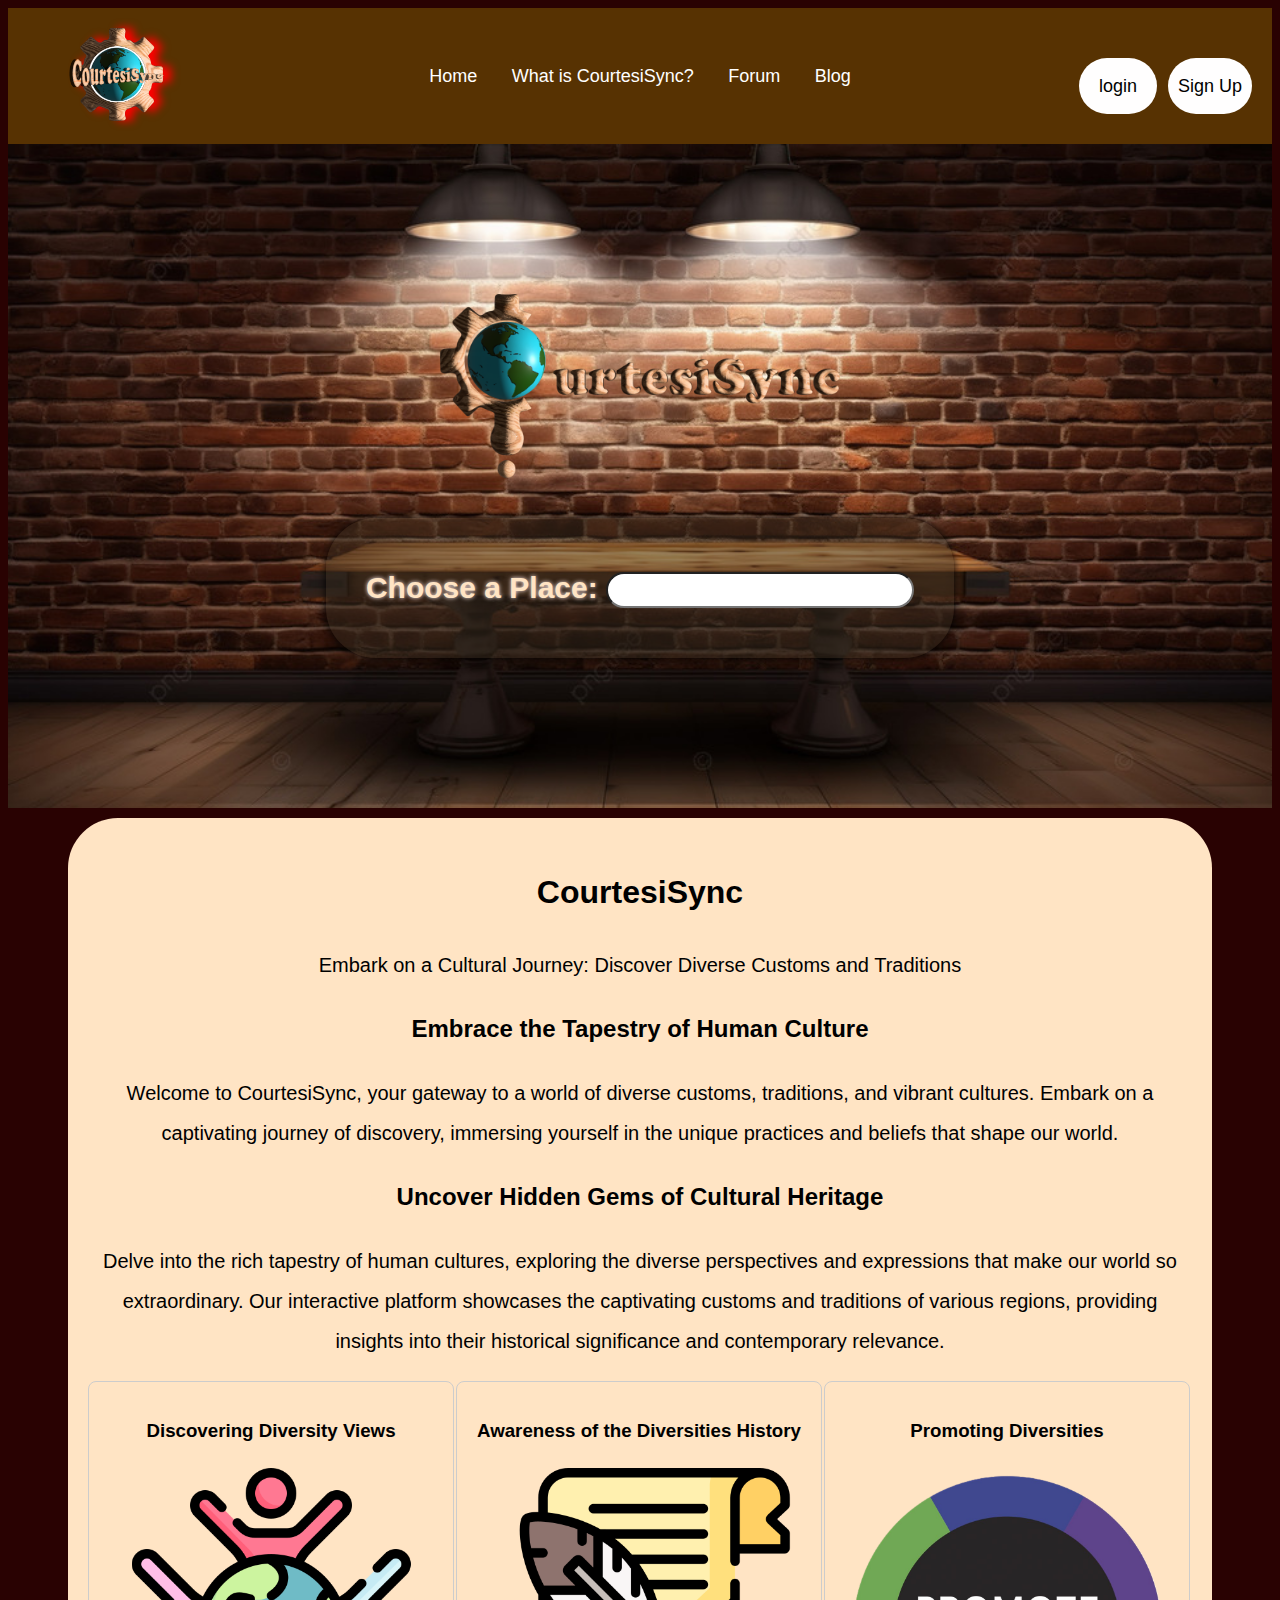
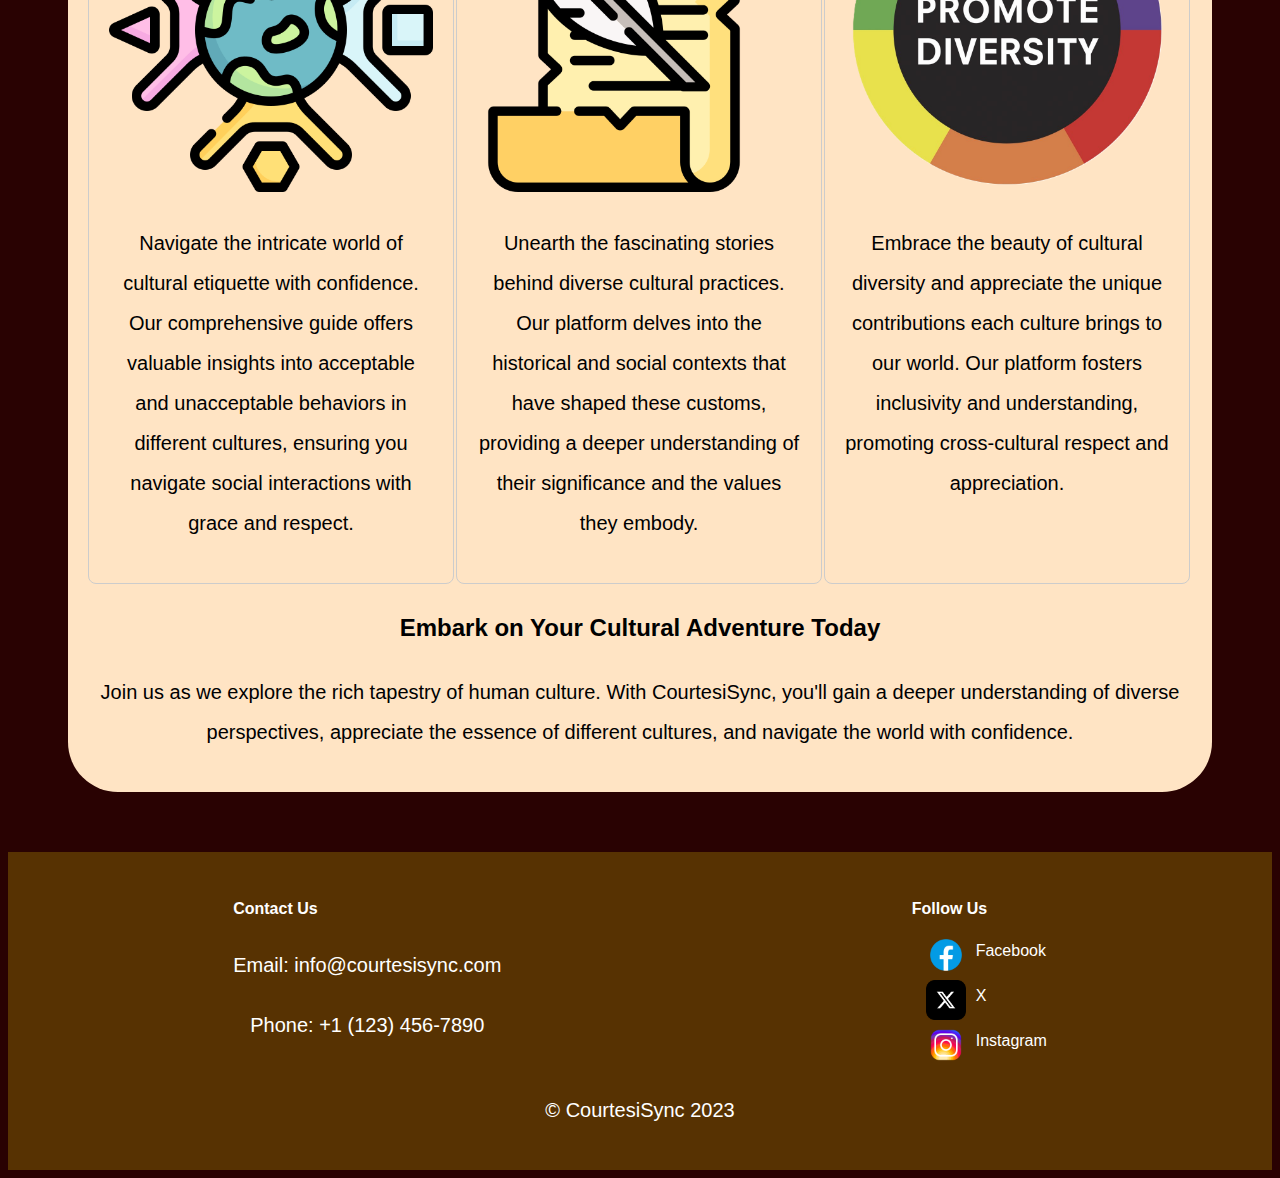
<file: index.html>
<!DOCTYPE html>
<html lang="en">
<head>
    <meta charset="UTF-8">
    <meta name="viewport" content="width=device-width, initial-scale=1.0">
    <title>CourtesiSync</title>

    <link rel="stylesheet" href="./CSS/pageStyles.css">
</head>
<body>
    <header>
        <nav>
            <img src="./Images/logo.png" id="Logo" alt="Logo">
            <a href="">Home</a>
            <a href="#about">What is CourtesiSync?</a>
            <a href="">Forum</a>
            <a href="">Blog</a>
            <a href="#"id="Login">login</a>
            <a href="" id="SignUP">Sign Up</a>
        </nav>
    </header>
    <div class="overlay" id="loginOverlay">
      <div class="login-container">
        <span class="close-btn" onclick="closeLogin()">X</span>
        <h2>Login</h2>
        <form action="#" method="post" id="loginForm">
          <label for="username">Username:</label>
          <input type="text" id="username" name="username" required>
          <br>
          <label for="password">Password:</label>
          <input type="password" id="password" name="password" required>
          <br>
          <button type="submit">Login</button>
        </form>
        <p>---------------OR-----------------</p>
        <button class="google-login-button">
          <i class="fab fa-google"></i>
          <span class = "google">Login with Google</span>
        </button>
        <button class="facebook-login-button">
          <i class="fab fa-facebook"></i>
          <span class="Facebook">Login with Facebook</span>
        </button>
      </div>
    </div>
    <div class="overlay" id="signupOverlay">
      <div class="signup-container">
        <span class="close-btn" onclick="closeSignup()">X</span>
        <h2>Sign Up</h2>
        <form action="#" method="post" id="signupForm">
          <label for="fullName">Full Name:</label>
          <input type="text" id="fullName" name="fullName" required>
          <br>
          <label for="email">Email:</label>
          <input type="email" id="email" name="email" required>
          <br>
          <label for="newUsername">Username:</label>
          <input type="text" id="newUsername" name="newUsername" required>
          <br>
          <label for="newPassword">Password:</label>
          <input type="password" id="newPassword" name="newPassword" required>
          <br>
          <label for="confirmPassword">Confirm Password:</label>
          <input type="password" id="confirmPassword" name="confirmPassword" required>
          <br>
          <button type="submit">Sign Up</button>
          <p>---------------OR-----------------</p>
          <button class="google-login-button">
            <i class="fab fa-google"></i>
            <span class="google">Sign Up with Google</span>
        </button>
        <button class="facebook-login-button">
            <i class="fab fa-facebook"></i>
            <span class="Facebook">Sign Up with Facebook</span>
        </button>
        </form>
      </div>
    </div>
    <script>
      document.getElementById('Login').addEventListener('click', function(event) {
        event.preventDefault();
        document.getElementById('loginOverlay').style.display = 'flex';
      });
      function closeLogin() {
        document.getElementById('loginOverlay').style.display = 'none';
      }
      document.addEventListener('DOMContentLoaded', function() {
        document.getElementById('loginOverlay').style.display = 'none';
      });
    </script>
    <script>
      document.getElementById('SignUP').addEventListener('click', function(event) {
        event.preventDefault();
        document.getElementById('signupOverlay').style.display = 'flex';
      });
      function closeSignup() {
        document.getElementById('signupOverlay').style.display = 'none';
      }

      document.addEventListener('DOMContentLoaded', function() {
        document.getElementById('signupOverlay').style.display = 'none';
      });
    </script>
    <div id="searchList">
        <div>
          <img src="./Images/Primary logo.png" id="Primarylogo" alt="">
        </div>
        <div id="searchbar">
            <label for="locallist" class="choose">Choose a Place: </label>
            <input type="text" name="locallist" id="locallist" list="citylist">
            <datalist id="citylist">
              <option value="Ifugao Province"></option>
              <option value="Batanes"></option>
              <option value="Siquijor"></option>
            </datalist>
        </div>
    </div>
    <script>
        document.getElementById('locallist').addEventListener('input', function () {
            var selectedValue = this.value.toLowerCase();
            switch (selectedValue) {
                case 'ifugao province':
                    window.open('IfugaoProvince.html', '_blank');
                    break;
                case 'batanes':
                    window.open('Batanes.html', '_blank');
                    break;
                case 'siquijor':
                    window.open('Siquijor.html', '_blank');
                    break;
                default:
                    break;
            }
        });
    </script>
  <main>
    <h1 id="about">CourtesiSync</h1>
    <p>Embark on a Cultural Journey: Discover Diverse Customs and Traditions</p>
    <section>
      <h2>Embrace the Tapestry of Human Culture</h2>
      <p>Welcome to CourtesiSync, your gateway to a world of diverse customs, traditions, and vibrant cultures. Embark on a captivating journey of discovery, immersing yourself in the unique practices and beliefs that shape our world.</p>
    </section>
    <section>
      <h2>Uncover Hidden Gems of Cultural Heritage</h2>
      <p>Delve into the rich tapestry of human cultures, exploring the diverse perspectives and expressions that make our world so extraordinary. Our interactive platform showcases the captivating customs and traditions of various regions, providing insights into their historical significance and contemporary relevance.</p>
      <div class="column-container">
        <div class="column">
          <h3>Discovering Diversity Views</h3>
          <img src="./Images/IconCulturalDiversity.png" alt="Cultural Diversity">
          <p>Navigate the intricate world of cultural etiquette with confidence. Our comprehensive guide offers valuable insights into acceptable and unacceptable behaviors in different cultures, ensuring you navigate social interactions with grace and respect.</p>
        </div>
        <div class="column">
          <h3>Awareness of the Diversities History</h3>
          <img src="./Images/CulturalHistory.png" alt="Cultural History">
          <p>Unearth the fascinating stories behind diverse cultural practices. Our platform delves into the historical and social contexts that have shaped these customs, providing a deeper understanding of their significance and the values they embody.</p>
        </div>
        <div class="column">
          <h3>Promoting Diversities</h3>
          <img src="./Images/PromoteDiversity.png" alt="Celebrating Cultural Diversity">
          <p>Embrace the beauty of cultural diversity and appreciate the unique contributions each culture brings to our world. Our platform fosters inclusivity and understanding, promoting cross-cultural respect and appreciation.</p>
        </div>
      </div>
    </section>

    <section>
      <h2>Embark on Your Cultural Adventure Today</h2>
      <p>Join us as we explore the rich tapestry of human culture. With CourtesiSync, you'll gain a deeper understanding of diverse perspectives, appreciate the essence of different cultures, and navigate the world with confidence.</p>
    </section>
  </main>
  <footer>
    <div class="footer-content">
      <div class="contact-info">
          <h4>Contact Us</h4>
          <p>Email: info@courtesisync.com</p>
          <p>Phone: +1 (123) 456-7890</p>
      </div>

      <div class="social-media">
        <h4>Follow Us</h4>
        <a href="" target="_blank">
            <img src="./Images/facebook.png" alt="Facebook Icon"> Facebook
        </a>
        <a href="" target="_blank">
            <img src="./Images/x.png" alt="Twitter Icon"> X
        </a>
        <a href="" target="_blank">
          <img src="./Images/instagram.png" alt="instagram"> Instagram
      </a>
    </div>
  </div>

  <div class="copyright">
      <p>&copy; CourtesiSync 2023</p>
  </div>
  </footer>
</body>
</html>
</file>
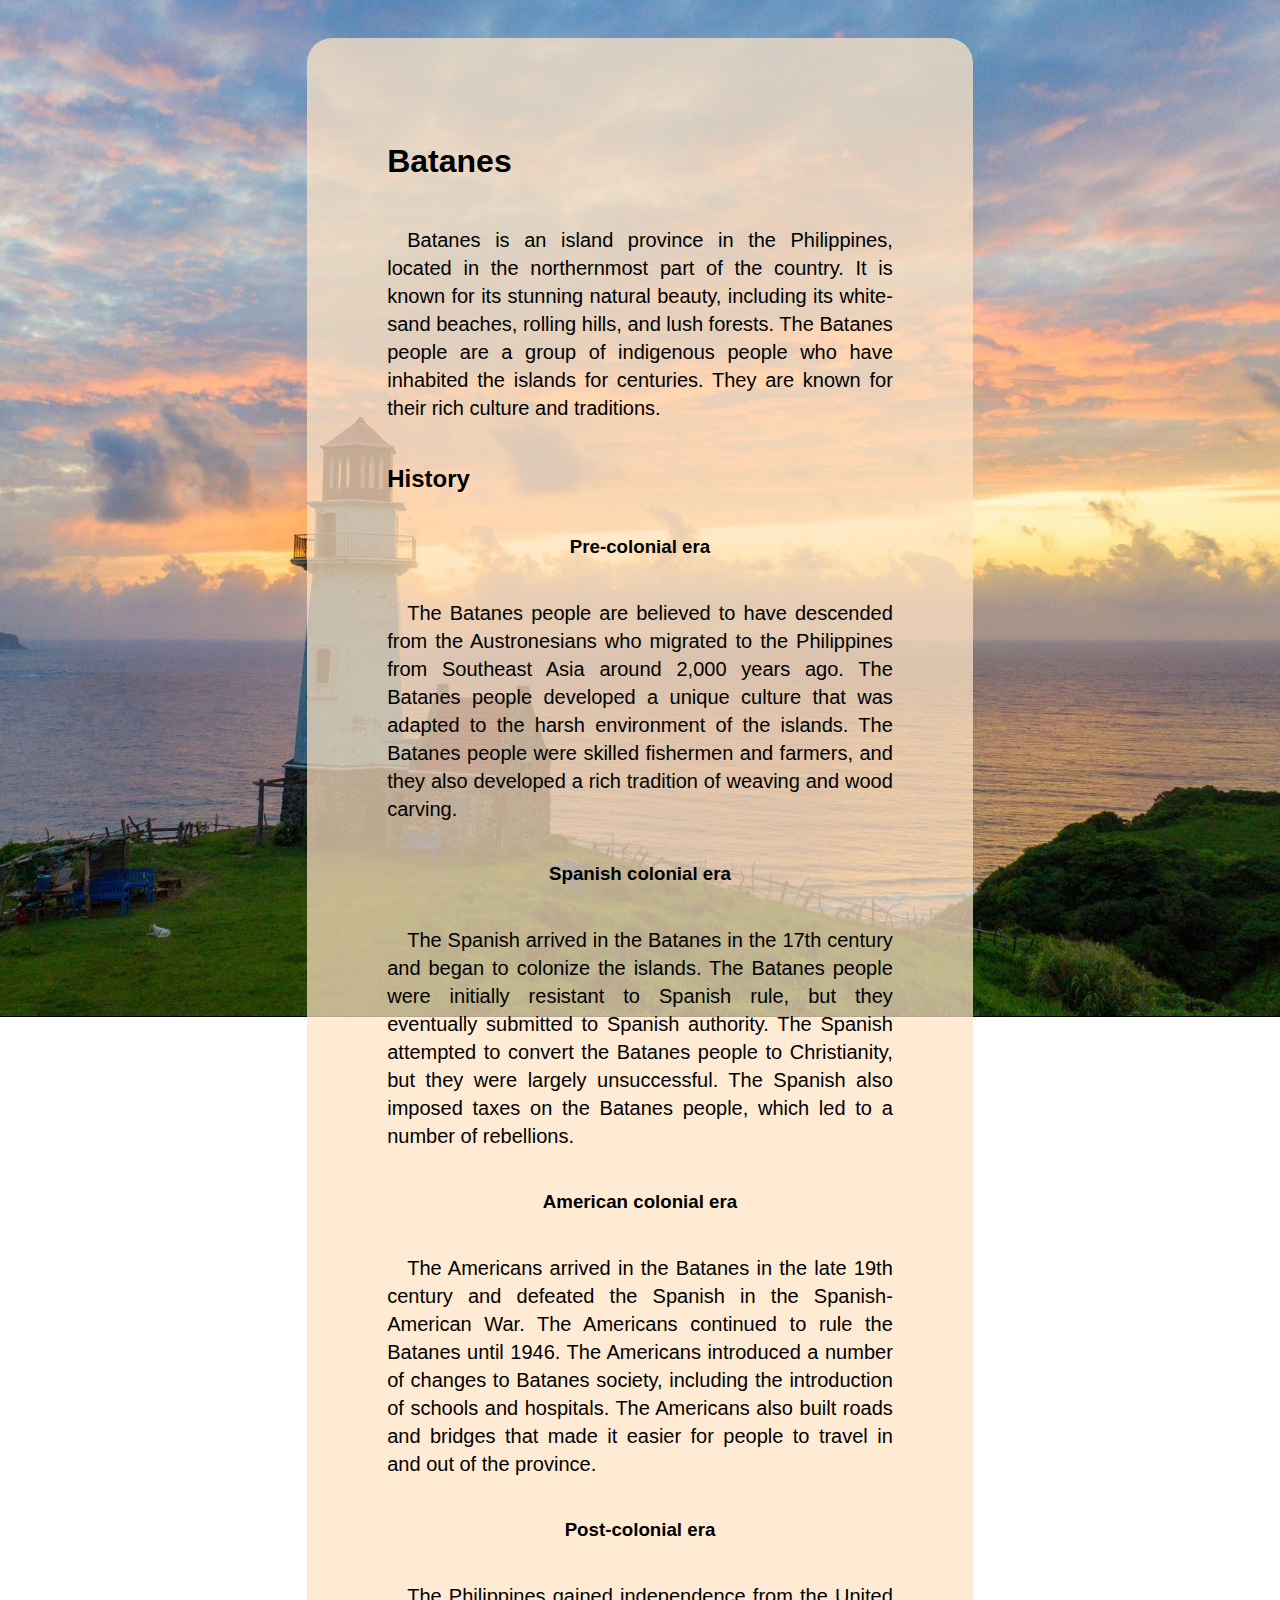
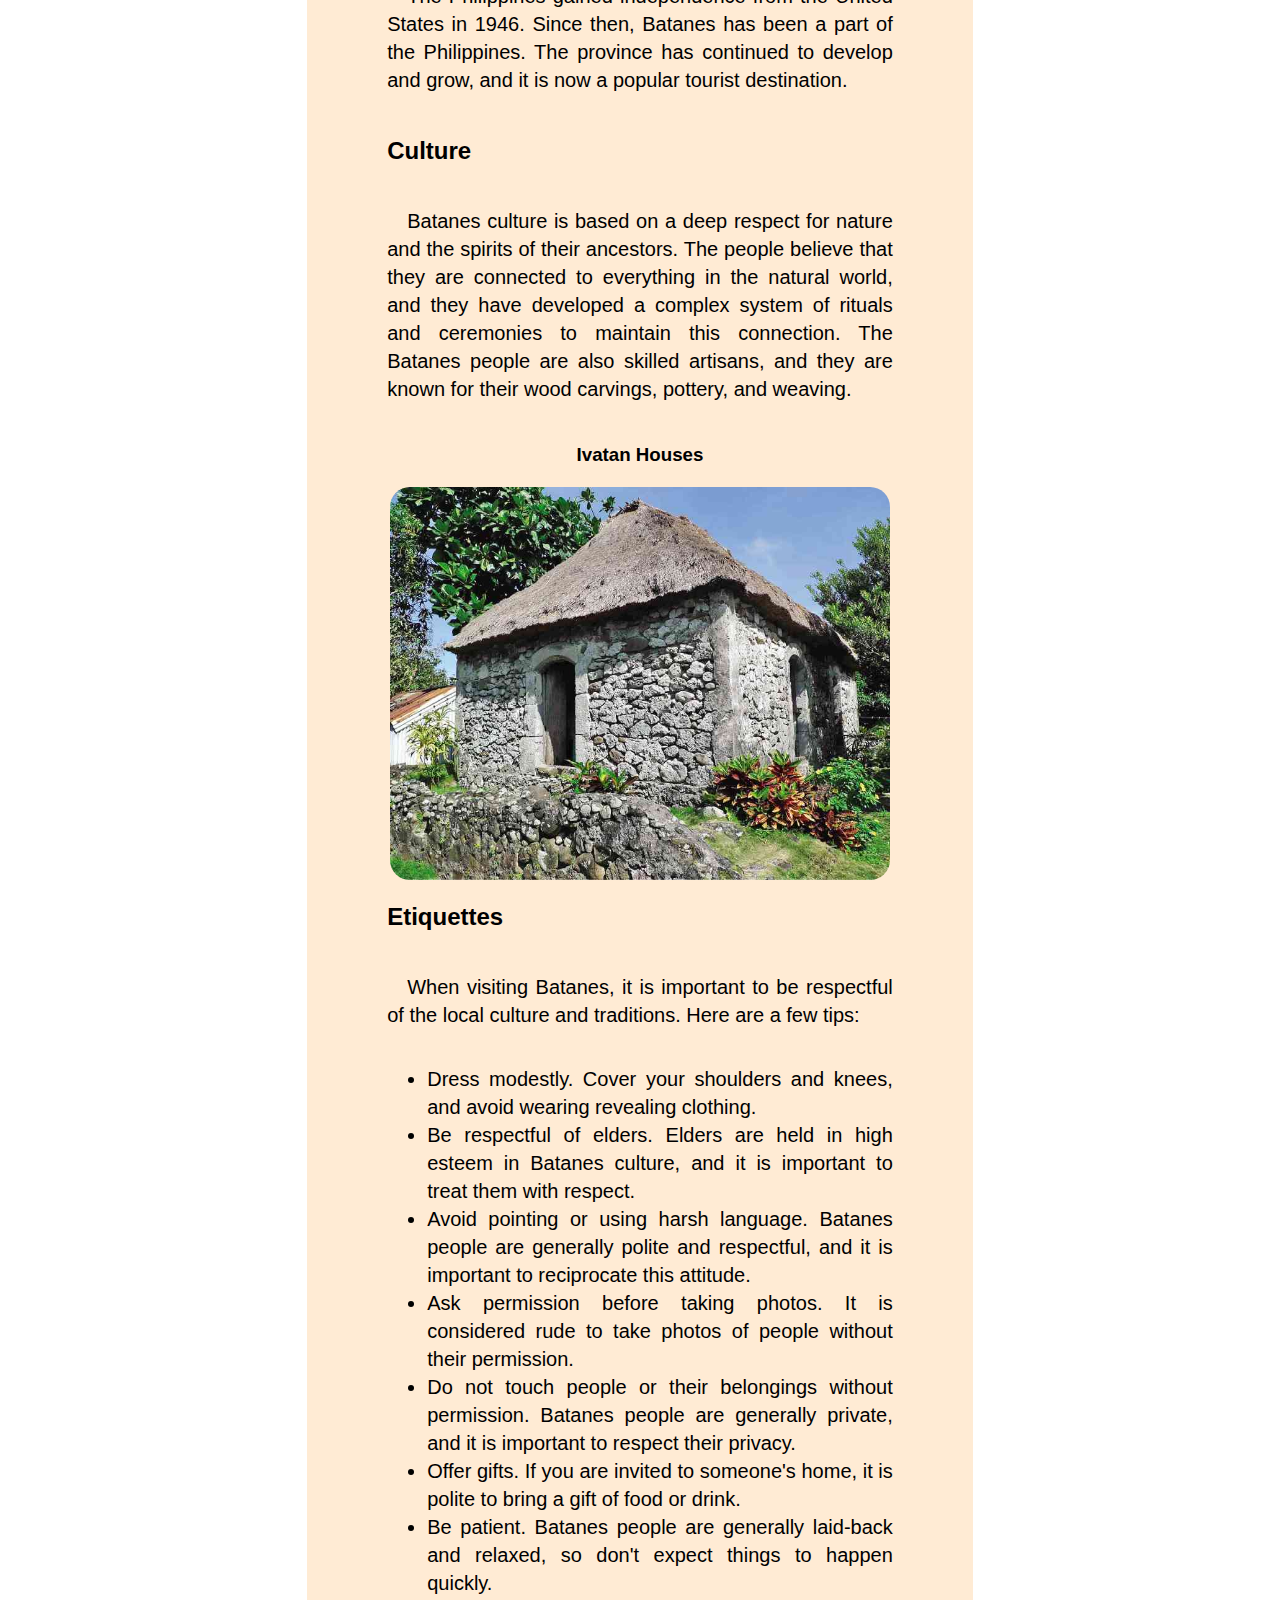
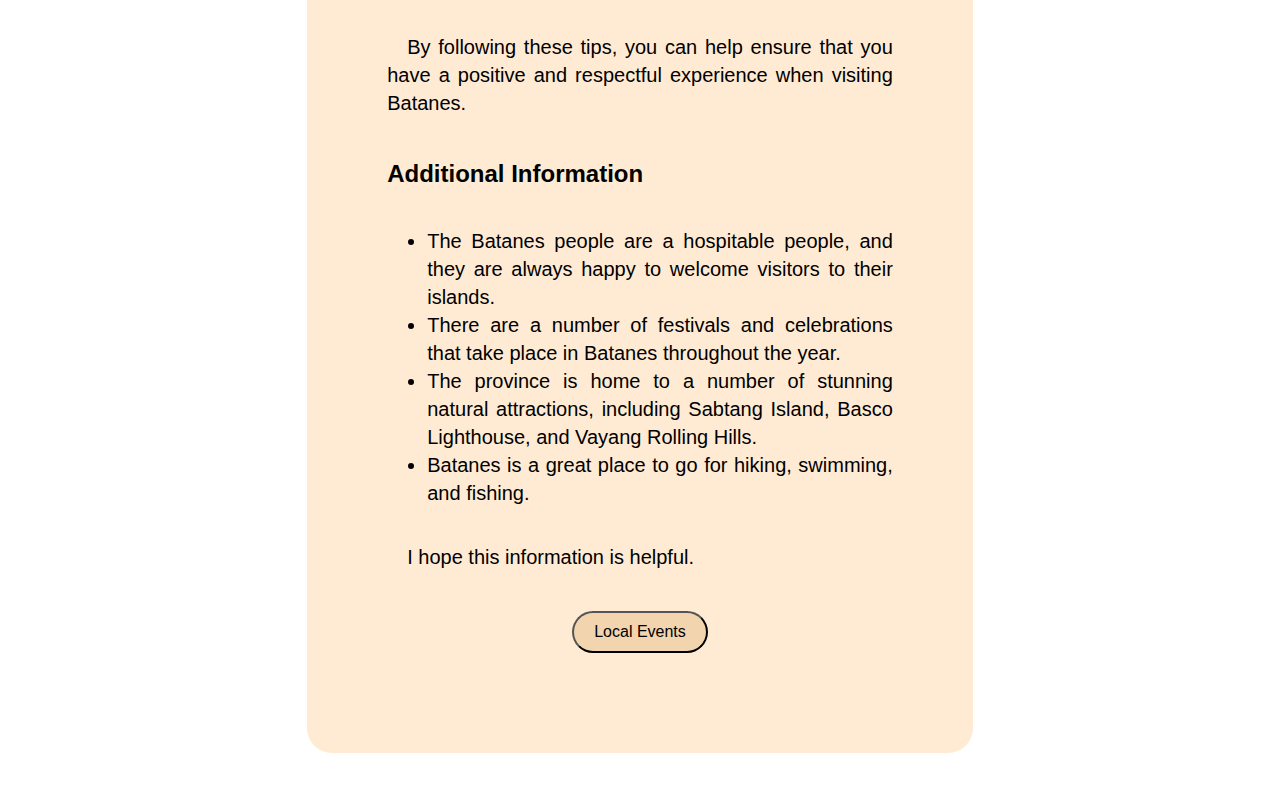
<file: Batanes.html>
<!DOCTYPE html>
<html lang="en">
<head>
    <meta charset="UTF-8">
    <meta name="viewport" content="width=device-width, initial-scale=1.0">
    <title>Batanes</title>

    <link rel="stylesheet" href="./CSS/pagesLocal.css">

</head>
<body class="Batanes">
    <div class="Container">
        <div class="content">
            <h1>Batanes</h1>
            <P>Batanes is an island province in the Philippines, located in the northernmost part of the country. It is known for its stunning natural beauty,
                including its white-sand beaches, rolling hills, and lush forests.
                The Batanes people are a group of indigenous people who have inhabited the islands for centuries.
                They are known for their rich culture and traditions.</P>
            <h2>History</h2>
            <H3>Pre-colonial era</H3>
            <P>
                The Batanes people are believed to have descended from the Austronesians who migrated to the Philippines from Southeast Asia around 2,000 years ago.
                The Batanes people developed a unique culture that was adapted to the harsh environment of the islands. The Batanes people were skilled fishermen and farmers,
                and they also developed a rich tradition of weaving and wood carving.
            </P>
            <H3>Spanish colonial era</H3>
            <p>
                The Spanish arrived in the Batanes in the 17th century and began to colonize the islands.
                The Batanes people were initially resistant to Spanish rule, but they eventually submitted to Spanish authority.
                The Spanish attempted to convert the Batanes people to Christianity, but they were largely unsuccessful.
                The Spanish also imposed taxes on the Batanes people, which led to a number of rebellions.
            </p>
            <h3>American colonial era</h3>
            <P>
                The Americans arrived in the Batanes in the late 19th century and defeated the Spanish in the Spanish-American War. The Americans continued to rule the Batanes until 1946.
                The Americans introduced a number of changes to Batanes society, including the introduction of schools and hospitals. The Americans also built roads and bridges that made
                it easier for people to travel in and out of the province.
            </P>
            <h3>Post-colonial era</h3>
            <p>
                The Philippines gained independence from the United States in 1946. Since then, Batanes has been a part of the Philippines.
                The province has continued to develop and grow, and it is now a popular tourist destination.
            </p>
            <h2>Culture</h2>
            <p>Batanes culture is based on a deep respect for nature and the spirits of their ancestors.
                The people believe that they are connected to everything in the natural world, and they have developed a complex system of rituals and ceremonies to maintain this connection.
                The Batanes people are also skilled artisans, and they are known for their wood carvings, pottery, and weaving.</p>
            <h3>Ivatan Houses</h3>
                <img src="./Images/batanesCulture.jpg" alt="Ivatan House of Batanes">
            <h2>Etiquettes</h2>
            <p>
                When visiting Batanes, it is important to be respectful of the local culture and traditions. Here are a few tips:
            </p>
                <ul>
                    <li>Dress modestly. Cover your shoulders and knees, and avoid wearing revealing clothing.</li>
                    <li>Be respectful of elders. Elders are held in high esteem in Batanes culture, and it is important to treat them with respect.</li>
                    <li>Avoid pointing or using harsh language. Batanes people are generally polite and respectful, and it is important to reciprocate this attitude.</li>
                    <li>Ask permission before taking photos. It is considered rude to take photos of people without their permission.</li>
                    <li>Do not touch people or their belongings without permission. Batanes people are generally private, and it is important to respect their privacy.</li>
                    <li>Offer gifts. If you are invited to someone's home, it is polite to bring a gift of food or drink.</li>
                    <li>Be patient. Batanes people are generally laid-back and relaxed, so don't expect things to happen quickly.</li>
                </ul>
            <p>
                By following these tips, you can help ensure that you have a positive and respectful experience when visiting Batanes.
            </p>
            <h2>Additional Information</h2>
                <ul>
                    <li>The Batanes people are a hospitable people, and they are always happy to welcome visitors to their islands.</li>
                    <li>There are a number of festivals and celebrations that take place in Batanes throughout the year.</li>
                    <li>The province is home to a number of stunning natural attractions, including Sabtang Island, Basco Lighthouse, and Vayang Rolling Hills.</li>
                    <li>Batanes is a great place to go for hiking, swimming, and fishing.</li>
                </ul>
            <p> I hope this information is helpful.</p>
            <button id="toggleButton">Local Events</button>
        </div>
        <div class="content" id="calendarContainer">
            <h1 id="headCalendar">Local Date Events</h1>
            <div class="CalendarEvents">
                <h6 class="EventName">Feast of the Three Kings</h6>
                <h2 class="EventDate">Every January 6th</h2>
                 <p>Feast of the Three Kings - This religious festival will be held every January 6th</p>
                <a class="SetDate" href="#">Set Plan</a>
            </div>
            <div class="CalendarEvents">
                <h6 class="EventName">Feast of Our Lady of Lourdes</h6>
                <h2 class="EventDate">Every February 11</h2>
                 <p>Feast of Our Lady of Lourdes - This religious festival will be held every January 11th</p>
                <a class="SetDate" href="#">Set Plan</a>
            </div>
            <div class="CalendarEvents">
                <h6 class="EventName">Ivatan Heritage Week</h6>
                <h2 class="EventDate">Every March 18-22</h2>
                 <p>Ivatan Heritage Week - Batanes will celebrate the Ivatan Heritage Week from March 18th to 22th</p>
                <a class="SetDate" href="#">Set Plan</a>
            </div>
        </div>
    </div>
    <script>
        document.addEventListener('DOMContentLoaded', function () {
            var toggleButton = document.getElementById('toggleButton');
            var calendarContainer = document.getElementById('calendarContainer');
            toggleButton.addEventListener('click', function () {
                if (calendarContainer.style.display === 'none' || calendarContainer.style.display === '') {
                    calendarContainer.style.display = 'block';
                } else {
                    calendarContainer.style.display = 'none';
                }
            });
        });
    </script>
</body>
</html>
</file>
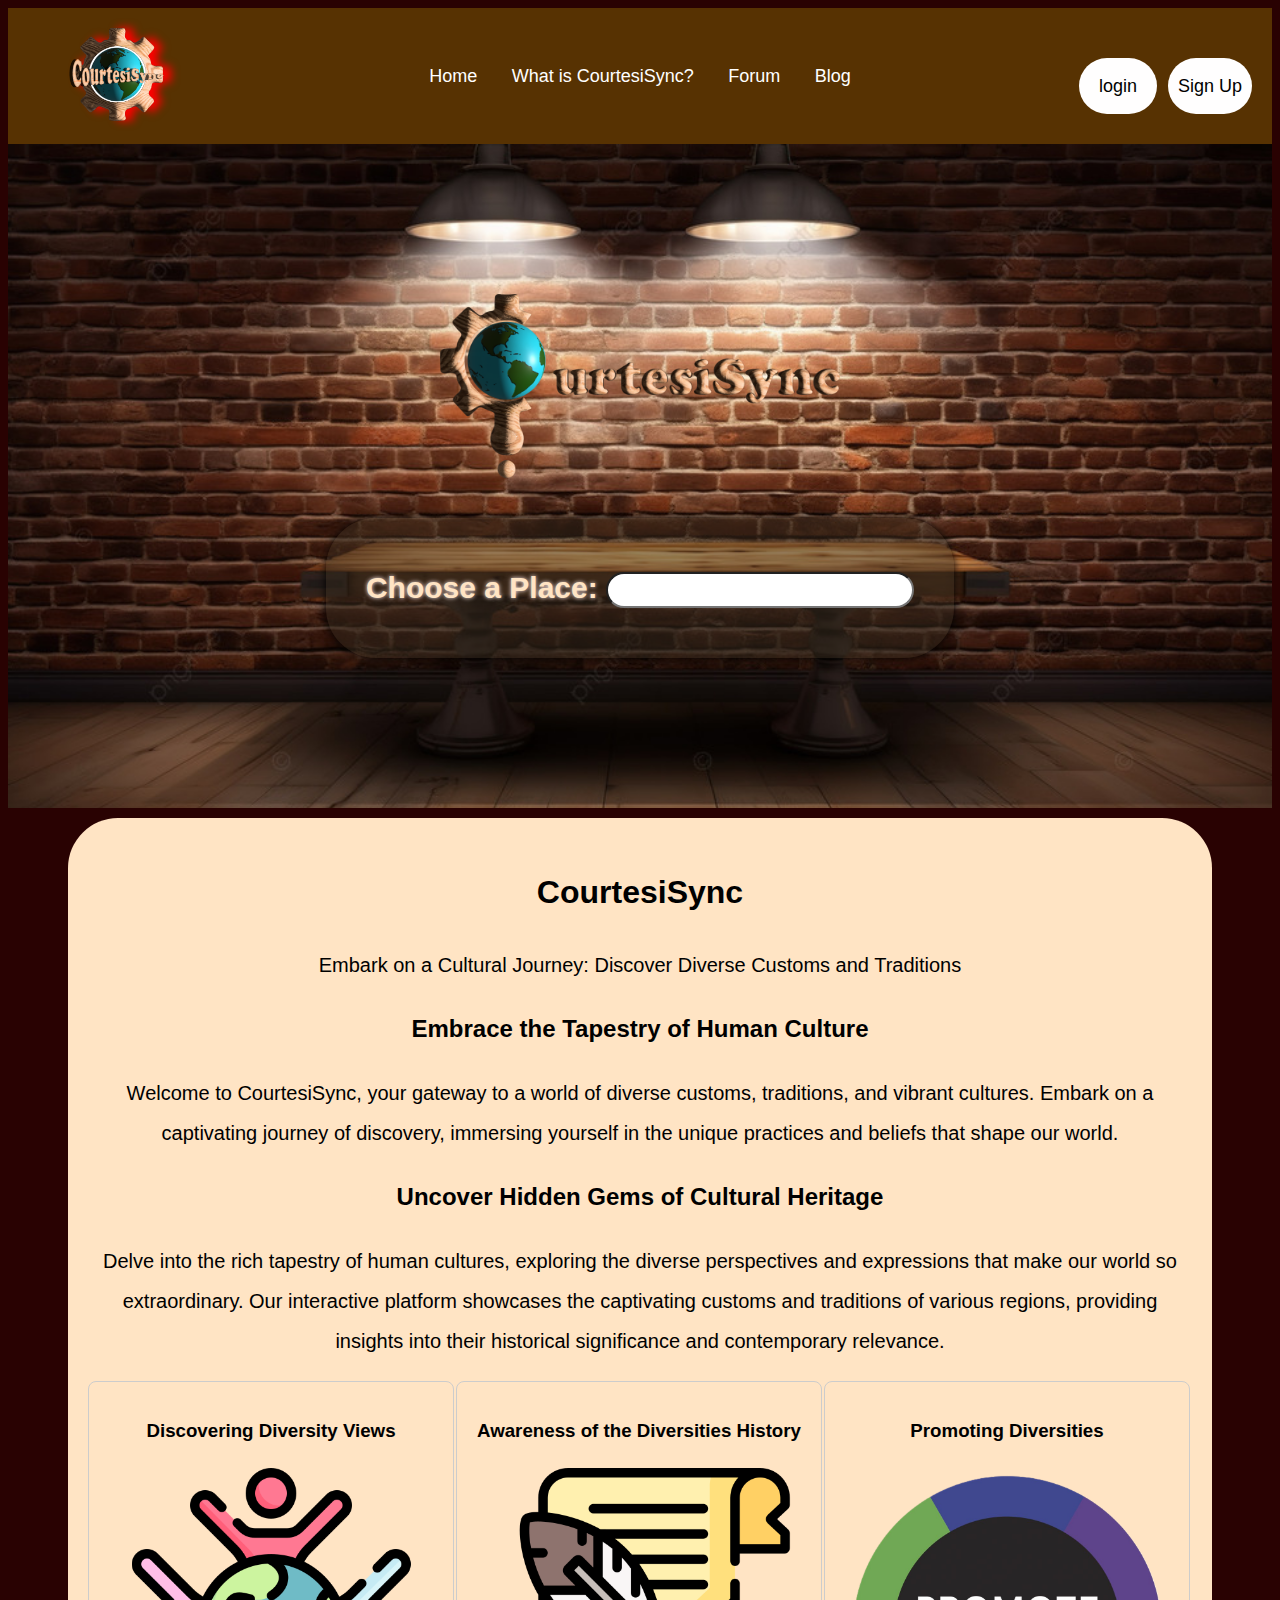
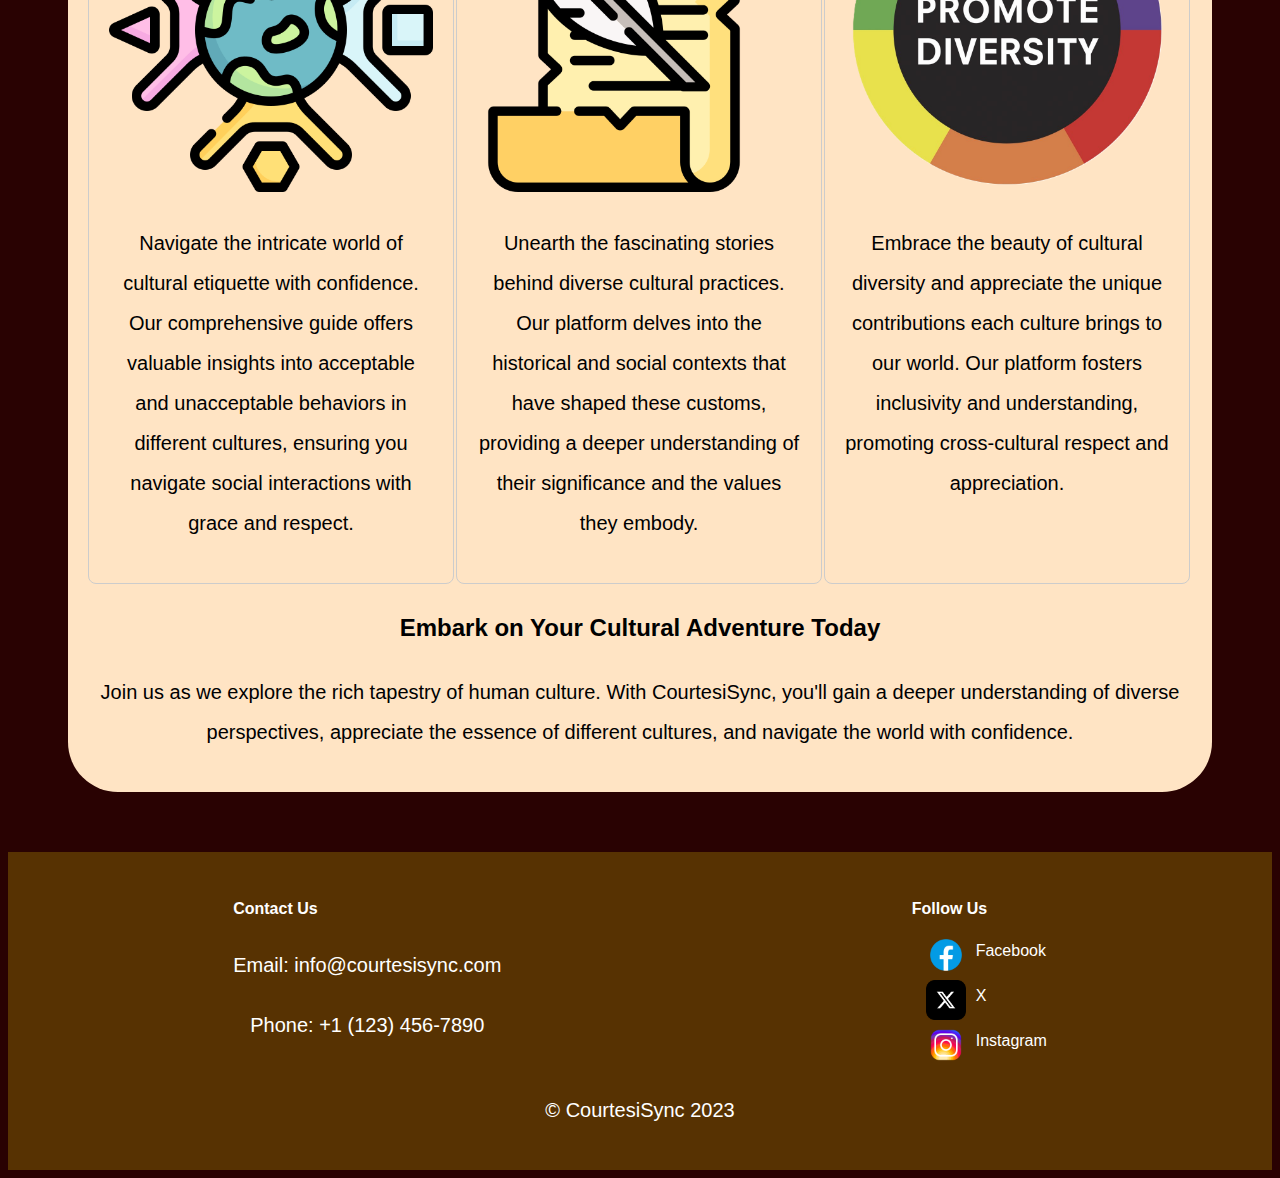
<file: CulturalWeb.html>
<!DOCTYPE html>
<html lang="en">
<head>
    <meta charset="UTF-8">
    <meta name="viewport" content="width=device-width, initial-scale=1.0">
    <title>CourtesiSync</title>

    <link rel="stylesheet" href="./CSS/pageStyles.css">
</head>
<body>
    <header>
        <nav>
            <img src="./Images/logo.png" id="Logo" alt="Logo">
            <a href="">Home</a>
            <a href="#about">What is CourtesiSync?</a>
            <a href="">Forum</a>
            <a href="">Blog</a>
            <a href="#"id="Login">login</a>
            <a href="" id="SignUP">Sign Up</a>
        </nav>
    </header>
    <div class="overlay" id="loginOverlay">
      <div class="login-container">
        <span class="close-btn" onclick="closeLogin()">X</span>
        <h2>Login</h2>
        <form action="#" method="post" id="loginForm">
          <label for="username">Username:</label>
          <input type="text" id="username" name="username" required>
          <br>
          <label for="password">Password:</label>
          <input type="password" id="password" name="password" required>
          <br>
          <button type="submit">Login</button>
        </form>
        <p>---------------OR-----------------</p>
        <button class="google-login-button">
          <i class="fab fa-google"></i>
          <span class = "google">Login with Google</span>
        </button>
        <button class="facebook-login-button">
          <i class="fab fa-facebook"></i>
          <span class="Facebook">Login with Facebook</span>
        </button>
      </div>
    </div>
    <div class="overlay" id="signupOverlay">
      <div class="signup-container">
        <span class="close-btn" onclick="closeSignup()">X</span>
        <h2>Sign Up</h2>
        <form action="#" method="post" id="signupForm">
          <label for="fullName">Full Name:</label>
          <input type="text" id="fullName" name="fullName" required>
          <br>
          <label for="email">Email:</label>
          <input type="email" id="email" name="email" required>
          <br>
          <label for="newUsername">Username:</label>
          <input type="text" id="newUsername" name="newUsername" required>
          <br>
          <label for="newPassword">Password:</label>
          <input type="password" id="newPassword" name="newPassword" required>
          <br>
          <label for="confirmPassword">Confirm Password:</label>
          <input type="password" id="confirmPassword" name="confirmPassword" required>
          <br>
          <button type="submit">Sign Up</button>
          <p>---------------OR-----------------</p>
          <button class="google-login-button">
            <i class="fab fa-google"></i>
            <span class="google">Sign Up with Google</span>
        </button>
        <button class="facebook-login-button">
            <i class="fab fa-facebook"></i>
            <span class="Facebook">Sign Up with Facebook</span>
        </button>
        </form>
      </div>
    </div>
    <script>
      document.getElementById('Login').addEventListener('click', function(event) {
        event.preventDefault();
        document.getElementById('loginOverlay').style.display = 'flex';
      });
      function closeLogin() {
        document.getElementById('loginOverlay').style.display = 'none';
      }
      document.addEventListener('DOMContentLoaded', function() {
        document.getElementById('loginOverlay').style.display = 'none';
      });
    </script>
    <script>
      document.getElementById('SignUP').addEventListener('click', function(event) {
        event.preventDefault();
        document.getElementById('signupOverlay').style.display = 'flex';
      });
      function closeSignup() {
        document.getElementById('signupOverlay').style.display = 'none';
      }

      document.addEventListener('DOMContentLoaded', function() {
        document.getElementById('signupOverlay').style.display = 'none';
      });
    </script>
    <div id="searchList">
        <div>
          <img src="./Images/Primary logo.png" id="Primarylogo" alt="">
        </div>
        <div id="searchbar">
            <label for="locallist" class="choose">Choose a Place: </label>
            <input type="text" name="locallist" id="locallist" list="citylist">
            <datalist id="citylist">
              <option value="Ifugao Province"></option>
              <option value="Batanes"></option>
              <option value="Siquijor"></option>
            </datalist>
        </div>
    </div>
    <script>
        document.getElementById('locallist').addEventListener('input', function () {
            var selectedValue = this.value.toLowerCase();
            switch (selectedValue) {
                case 'ifugao province':
                    window.open('IfugaoProvince.html', '_blank');
                    break;
                case 'batanes':
                    window.open('Batanes.html', '_blank');
                    break;
                case 'siquijor':
                    window.open('Siquijor.html', '_blank');
                    break;
                default:
                    break;
            }
        });
    </script>
  <main>
    <h1 id="about">CourtesiSync</h1>
    <p>Embark on a Cultural Journey: Discover Diverse Customs and Traditions</p>
    <section>
      <h2>Embrace the Tapestry of Human Culture</h2>
      <p>Welcome to CourtesiSync, your gateway to a world of diverse customs, traditions, and vibrant cultures. Embark on a captivating journey of discovery, immersing yourself in the unique practices and beliefs that shape our world.</p>
    </section>
    <section>
      <h2>Uncover Hidden Gems of Cultural Heritage</h2>
      <p>Delve into the rich tapestry of human cultures, exploring the diverse perspectives and expressions that make our world so extraordinary. Our interactive platform showcases the captivating customs and traditions of various regions, providing insights into their historical significance and contemporary relevance.</p>
      <div class="column-container">
        <div class="column">
          <h3>Discovering Diversity Views</h3>
          <img src="./Images/IconCulturalDiversity.png" alt="Cultural Diversity">
          <p>Navigate the intricate world of cultural etiquette with confidence. Our comprehensive guide offers valuable insights into acceptable and unacceptable behaviors in different cultures, ensuring you navigate social interactions with grace and respect.</p>
        </div>
        <div class="column">
          <h3>Awareness of the Diversities History</h3>
          <img src="./Images/CulturalHistory.png" alt="Cultural History">
          <p>Unearth the fascinating stories behind diverse cultural practices. Our platform delves into the historical and social contexts that have shaped these customs, providing a deeper understanding of their significance and the values they embody.</p>
        </div>
        <div class="column">
          <h3>Promoting Diversities</h3>
          <img src="./Images/PromoteDiversity.png" alt="Celebrating Cultural Diversity">
          <p>Embrace the beauty of cultural diversity and appreciate the unique contributions each culture brings to our world. Our platform fosters inclusivity and understanding, promoting cross-cultural respect and appreciation.</p>
        </div>
      </div>
    </section>

    <section>
      <h2>Embark on Your Cultural Adventure Today</h2>
      <p>Join us as we explore the rich tapestry of human culture. With CourtesiSync, you'll gain a deeper understanding of diverse perspectives, appreciate the essence of different cultures, and navigate the world with confidence.</p>
    </section>
  </main>
  <footer>
    <div class="footer-content">
      <div class="contact-info">
          <h4>Contact Us</h4>
          <p>Email: info@courtesisync.com</p>
          <p>Phone: +1 (123) 456-7890</p>
      </div>

      <div class="social-media">
        <h4>Follow Us</h4>
        <a href="" target="_blank">
            <img src="./Images/facebook.png" alt="Facebook Icon"> Facebook
        </a>
        <a href="" target="_blank">
            <img src="./Images/x.png" alt="Twitter Icon"> X
        </a>
        <a href="" target="_blank">
          <img src="./Images/instagram.png" alt="instagram"> Instagram
      </a>
    </div>
  </div>

  <div class="copyright">
      <p>&copy; CourtesiSync 2023</p>
  </div>
  </footer>
</body>
</html>
</file>
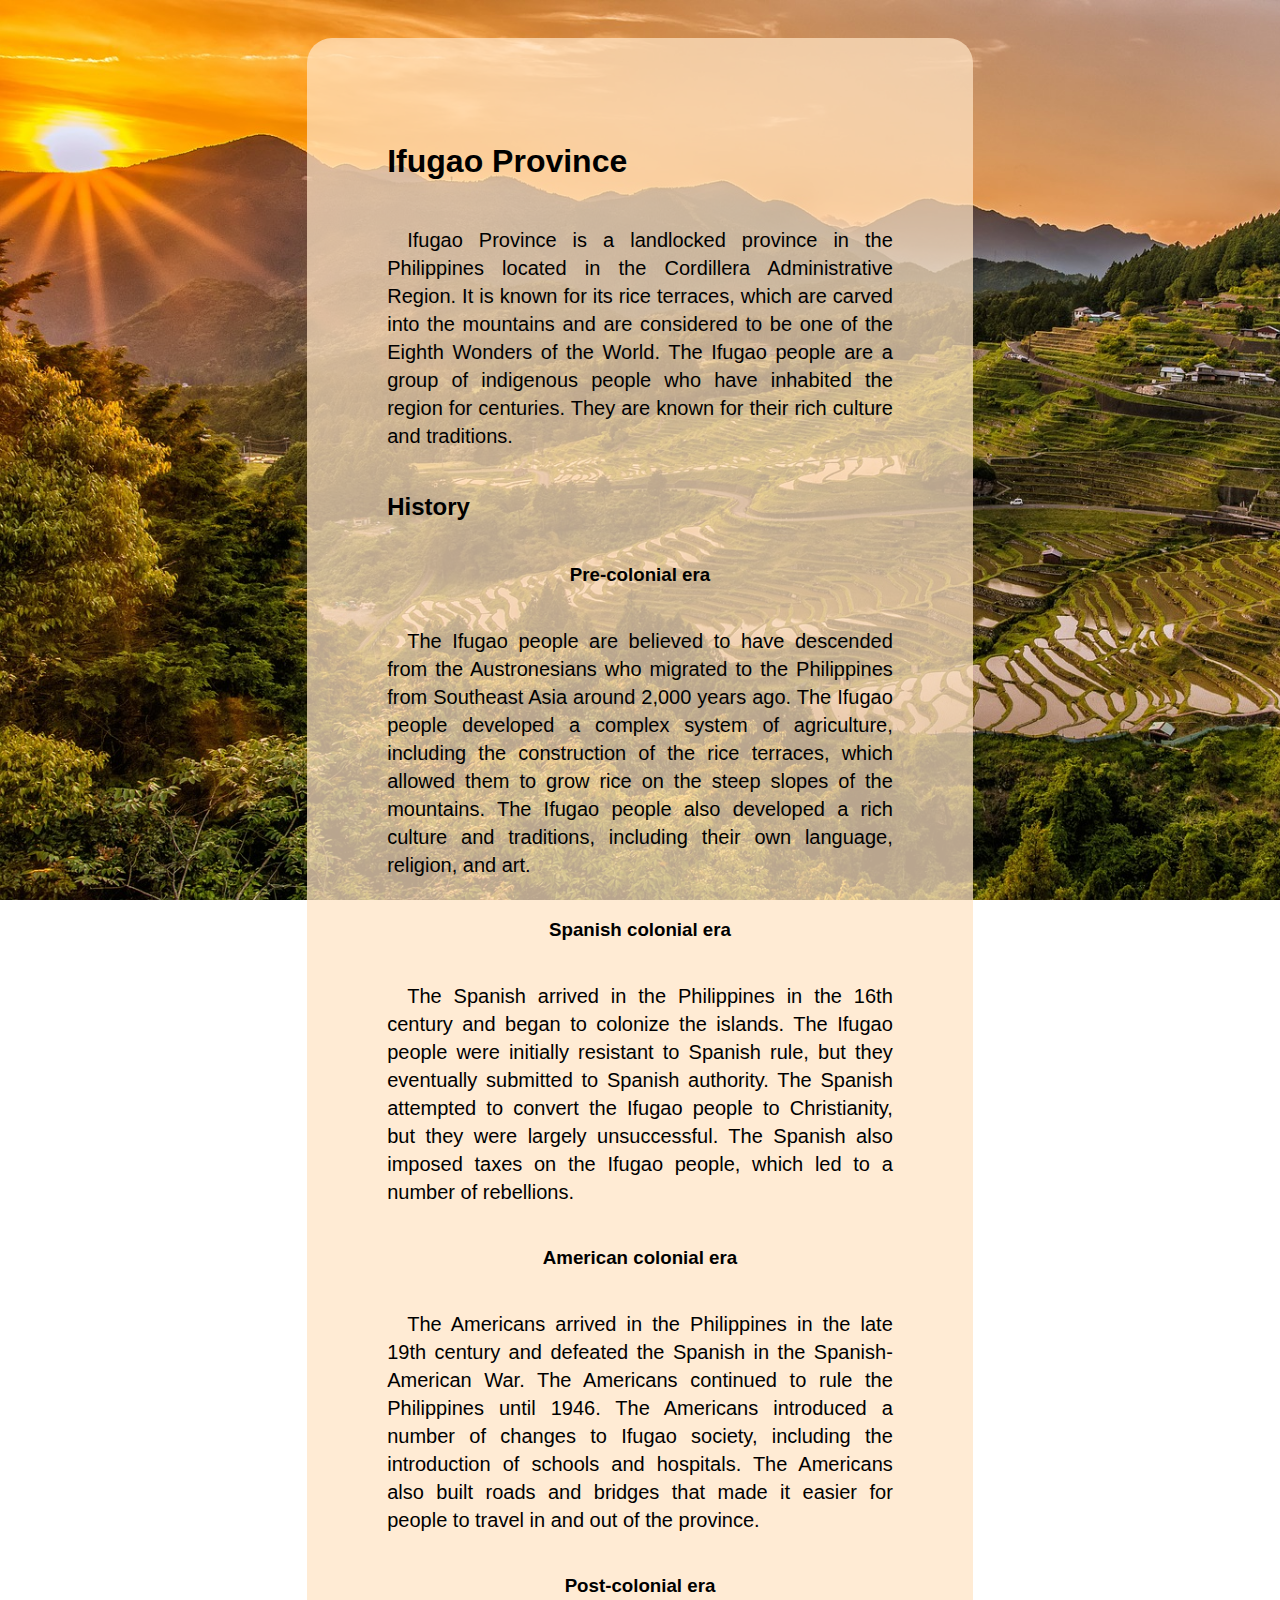
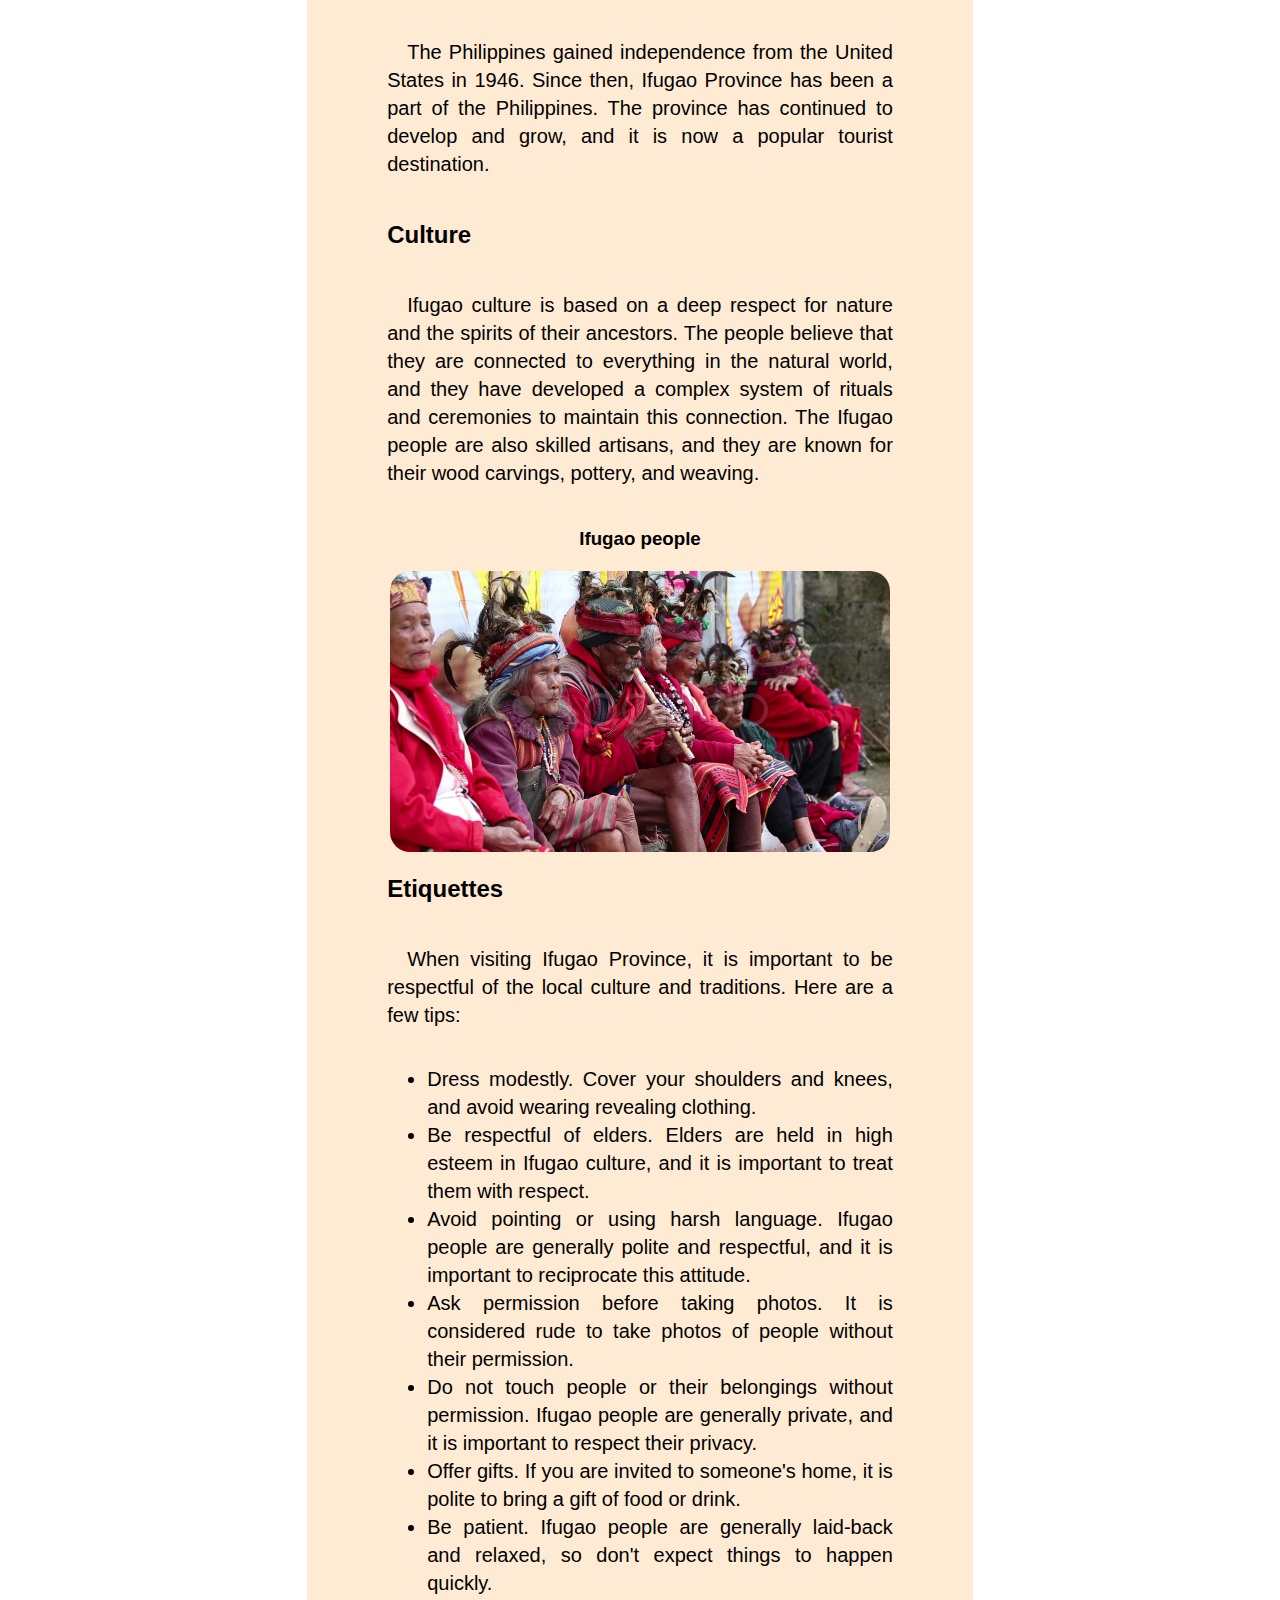
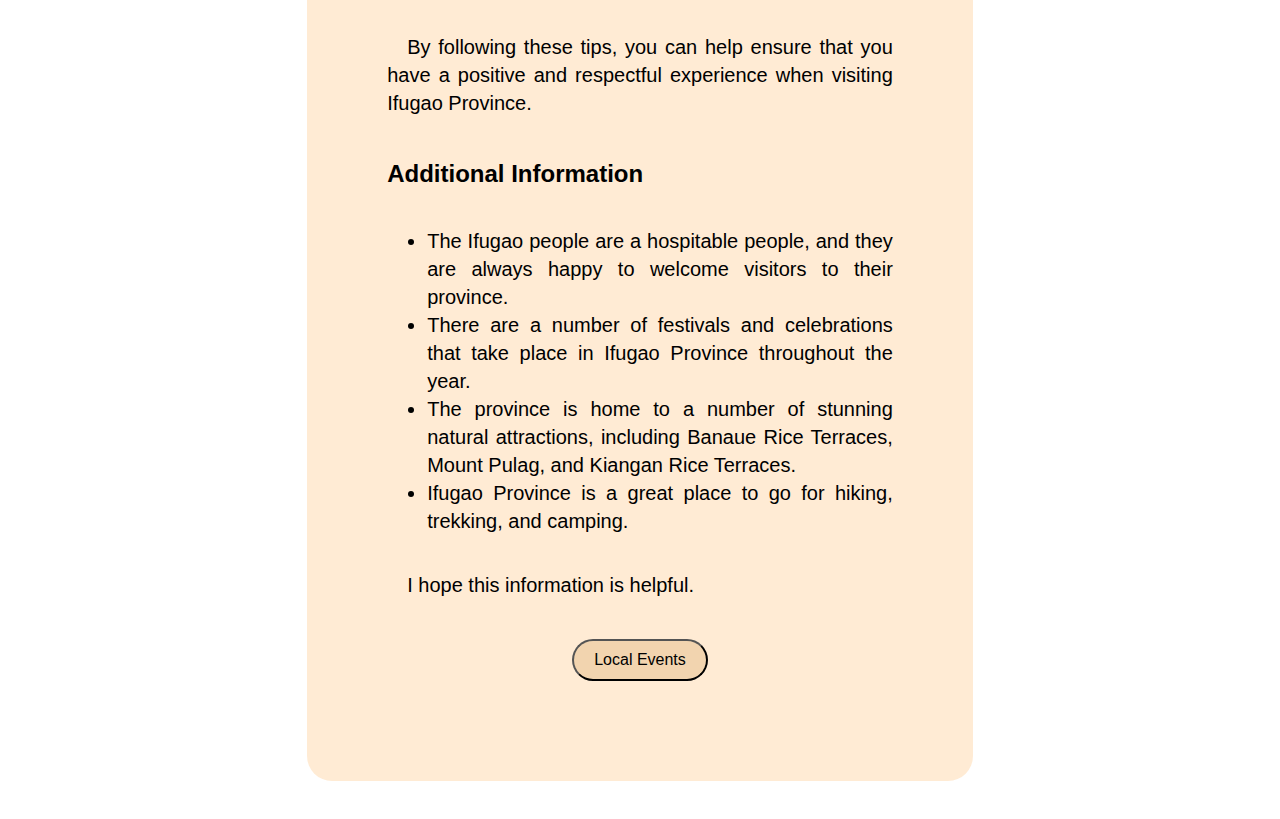
<file: IfugaoProvince.html>
<!DOCTYPE html>
<html lang="en">
<head>
    <meta charset="UTF-8">
    <meta name="viewport" content="width=device-width, initial-scale=1.0">
    <title>Ifugao Province</title>

<link rel="stylesheet" href="./CSS/pagesLocal.css">

</head>
<body class="Ifugao">
    <div class="Container"> 
        <div class="content">
            <h1>Ifugao Province</h1>
            <P>Ifugao Province is a landlocked province in the Philippines located in the Cordillera Administrative Region. It is known for its rice terraces, which are carved into the mountains and are considered to be one of the Eighth Wonders of the World.
            The Ifugao people are a group of indigenous people who have inhabited the region for centuries.
            They are known for their rich culture and traditions.</P>
            <h2>History</h2>
            <H3>Pre-colonial era</H3>
            <P>
                The Ifugao people are believed to have descended from the Austronesians who migrated to the Philippines from Southeast Asia around 2,000 years ago. 
                The Ifugao people developed a complex system of agriculture, including the construction of the rice terraces, which allowed them to grow rice on the steep slopes 
                of the mountains. The Ifugao people also developed a rich culture and traditions, including their own language, religion, and art.
            </P>
            <H3>Spanish colonial era</H3>
            <p>
                The Spanish arrived in the Philippines in the 16th century and began to colonize the islands. The Ifugao people were initially resistant to Spanish rule, but they eventually submitted to Spanish authority. The Spanish attempted to convert
                the Ifugao people to Christianity, but they were largely unsuccessful. The Spanish also imposed taxes on the Ifugao people, which led to a number of rebellions.
            </p>
            <h3>American colonial era</h3>
            <P>
                The Americans arrived in the Philippines in the late 19th century and defeated the Spanish in the Spanish-American War. The Americans continued to rule the Philippines until 1946. The Americans introduced a number of changes to Ifugao society, 
                including the introduction of schools and hospitals. The Americans also built roads and bridges that made it easier for people to travel in and out of the province.
            </P>
            <h3>Post-colonial era</h3>
            <p>
                The Philippines gained independence from the United States in 1946. Since then, Ifugao Province has been a part of the Philippines. The province has continued to develop and grow, and it is now a popular tourist destination.
            </p>
            <h2>Culture</h2>
            <p>Ifugao culture is based on a deep respect for nature and the spirits of their ancestors. The people believe that they are connected to everything in the natural world, and they 
                have developed a complex system of rituals and ceremonies to maintain this connection. The Ifugao people are also skilled artisans, and they are known for their wood carvings, pottery, 
                and weaving.</p>
                <h3>Ifugao people</h3>
                <img src="Images/ifugaoCulture.jpg" alt="culture of Ifugao">
            <h2>Etiquettes</h2>
            <p>
                When visiting Ifugao Province, it is important to be respectful of the local culture and traditions. Here are a few tips:
            </p>
                <ul>
                    <li>Dress modestly. Cover your shoulders and knees, and avoid wearing revealing clothing.</li>
                    <li>Be respectful of elders. Elders are held in high esteem in Ifugao culture, and it is important to treat them with respect.</li>
                    <li>Avoid pointing or using harsh language. Ifugao people are generally polite and respectful, and it is important to reciprocate this attitude.</li>
                    <li>Ask permission before taking photos. It is considered rude to take photos of people without their permission.</li>
                    <li>Do not touch people or their belongings without permission. Ifugao people are generally private, and it is important to respect their privacy.</li>
                    <li>Offer gifts. If you are invited to someone's home, it is polite to bring a gift of food or drink.</li>
                    <li>Be patient. Ifugao people are generally laid-back and relaxed, so don't expect things to happen quickly.</li>
                </ul>
                <p>
                    By following these tips, you can help ensure that you have a positive and respectful experience when visiting Ifugao Province.
                </p>
            <h2>Additional Information</h2>
                <ul>
                    <li>The Ifugao people are a hospitable people, and they are always happy to welcome visitors to their province.</li>
                    <li>There are a number of festivals and celebrations that take place in Ifugao Province throughout the year.</li>
                    <li>The province is home to a number of stunning natural attractions, including Banaue Rice Terraces, Mount Pulag, and Kiangan Rice Terraces.</li>
                    <li>Ifugao Province is a great place to go for hiking, trekking, and camping.</li>
                </ul>
            <p>I hope this information is helpful.</p>
            <button id="toggleButton">Local Events</button>
        </div>
        <div class="content" id="calendarContainer">
            <h1 id="headCalendar">Local Date Events</h1>
            <div class="CalendarEvents">
                <h6 class="EventName">Ifugao Harvest Festival</h6>
                <h2 class="EventDate">Every May 1-3</h2>
                <p>Ifugao Harvest Festival - Celebrate the bountiful harvest with traditional dances and rituals from May 1st to 3rd.</p>
                <a class="SetDate" href="#">Set Plan</a>
            </div>
            <div class="CalendarEvents">
                <h6 class="EventName">Punnuk</h6>
                <h2 class="EventDate">Every July 15</h2>
                <p>Punnuk - Join the Ifugao people in celebrating Punnuk, a cultural event held annually on July 15th.</p>
                <a class="SetDate" href="#">Set Plan</a>
            </div>
            <div class="CalendarEvents">
                <h6 class="EventName">Gotad ad Ifugao</h6>
                <h2 class="EventDate">Every November 21-23</h2>
                <p>Gotad ad Ifugao - Experience the grand celebration of Ifugao culture and heritage from November 21st to 23rd.</p>
                <a class="SetDate" href="#">Set Plan</a>
            </div>
        </div>
    </div>
    <script>
        document.addEventListener('DOMContentLoaded', function () {
            var toggleButton = document.getElementById('toggleButton');
            var calendarContainer = document.getElementById('calendarContainer');
            toggleButton.addEventListener('click', function () {
                if (calendarContainer.style.display === 'none' || calendarContainer.style.display === '') {
                    calendarContainer.style.display = 'block';
                } else {
                    calendarContainer.style.display = 'none';
                }
            });
        });
    </script>
    </div>

</body>
</html>
</file>
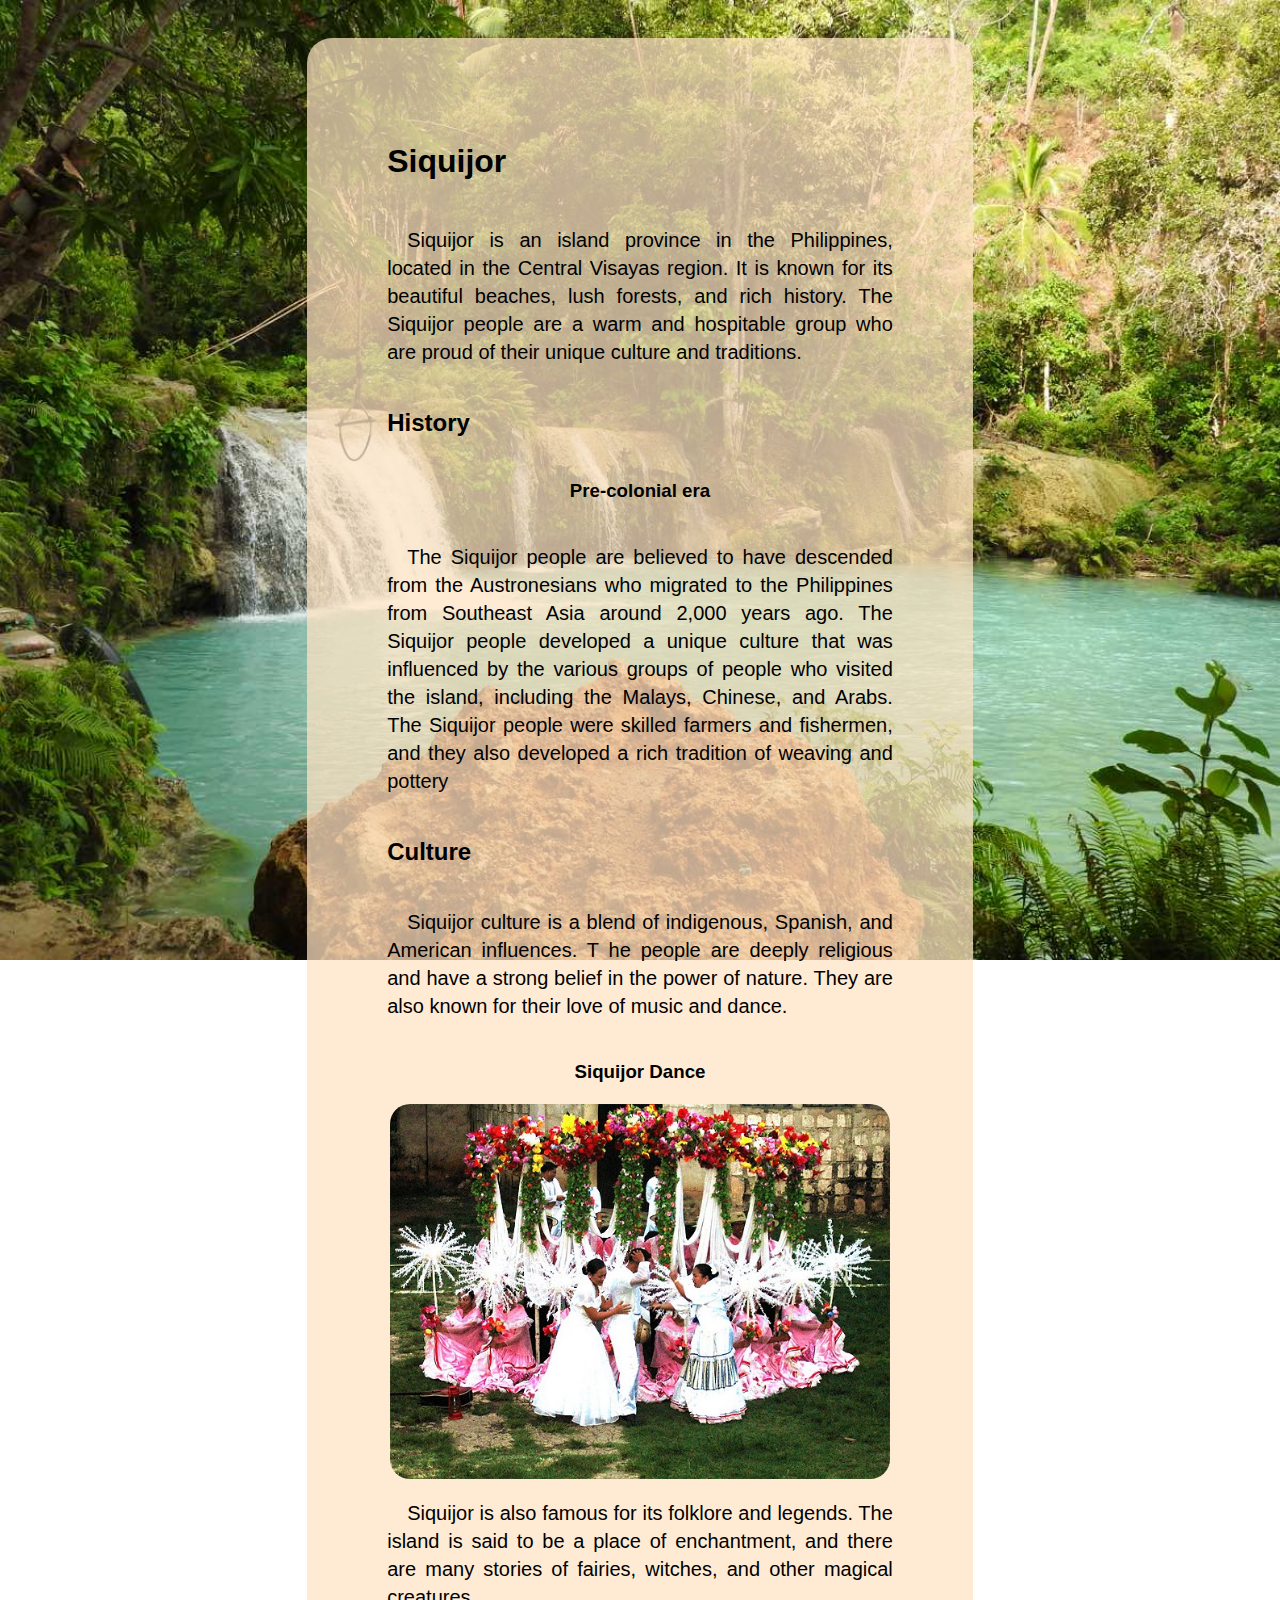
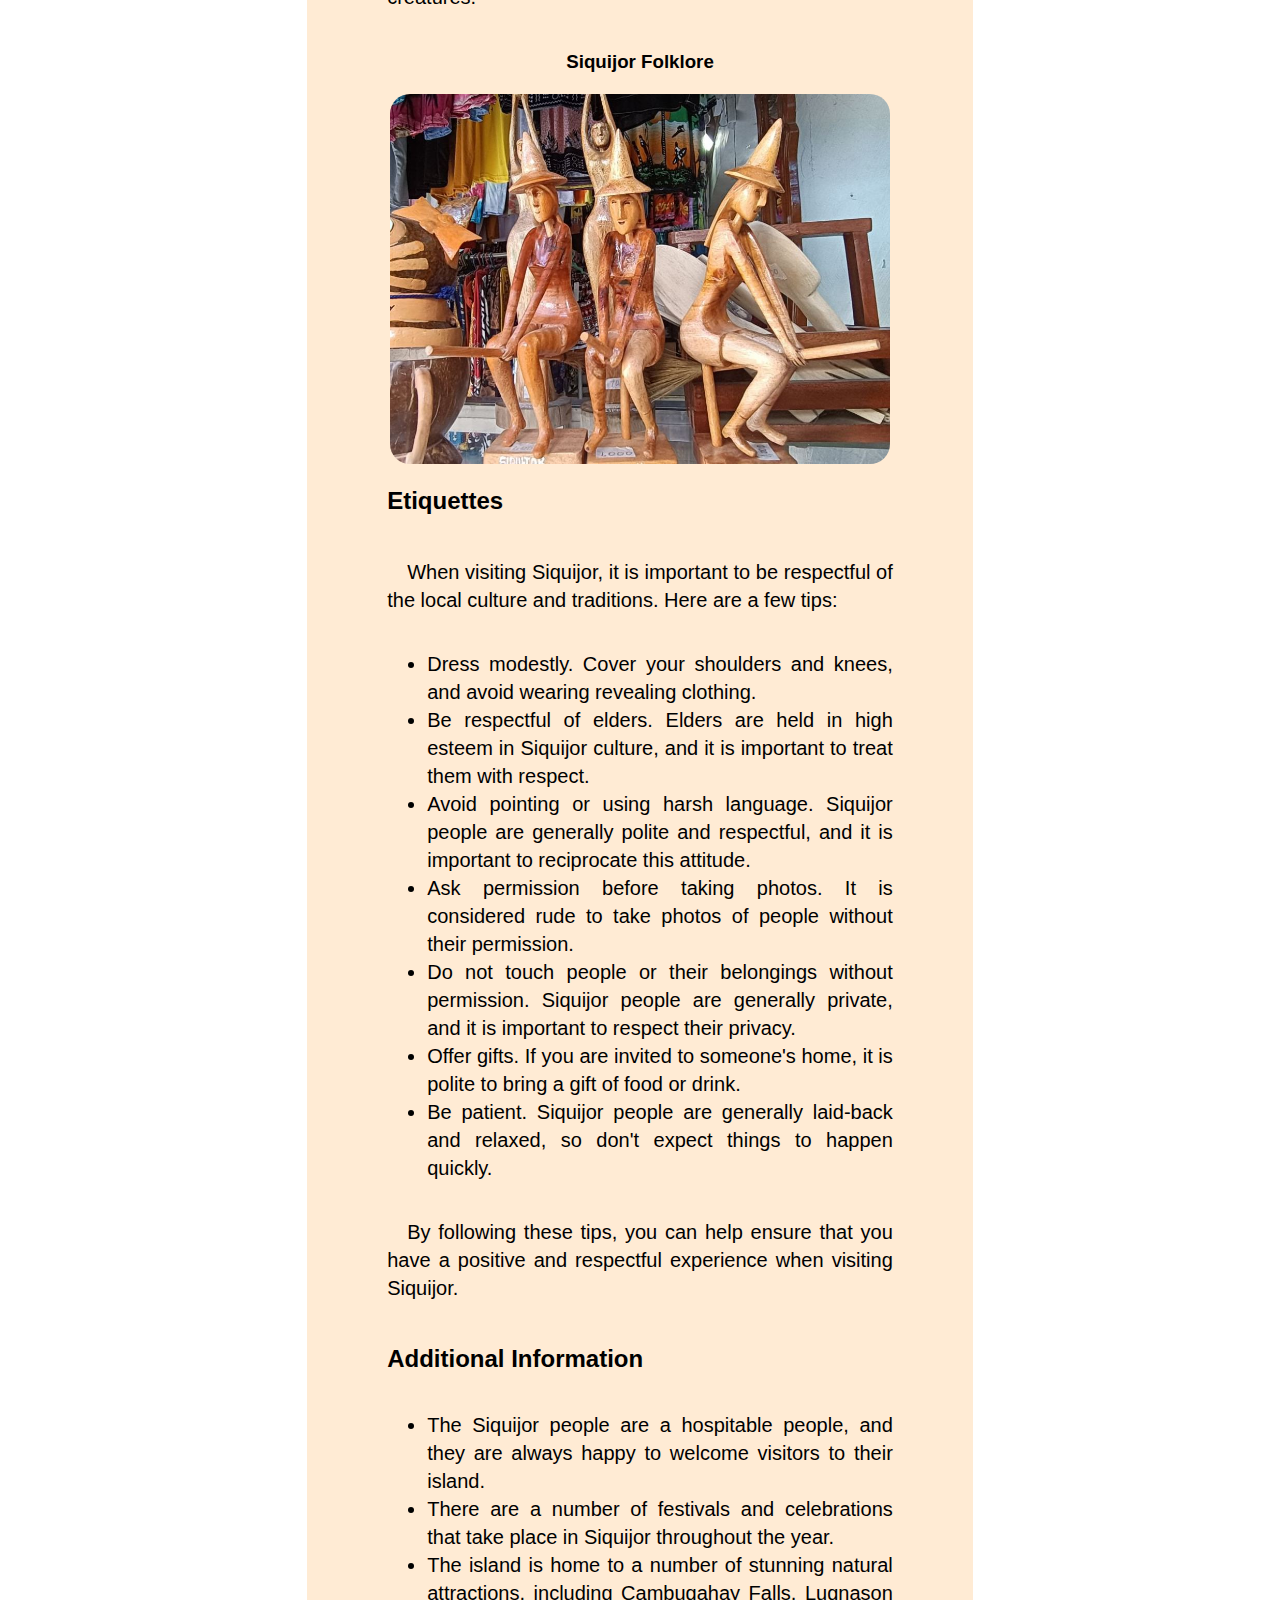
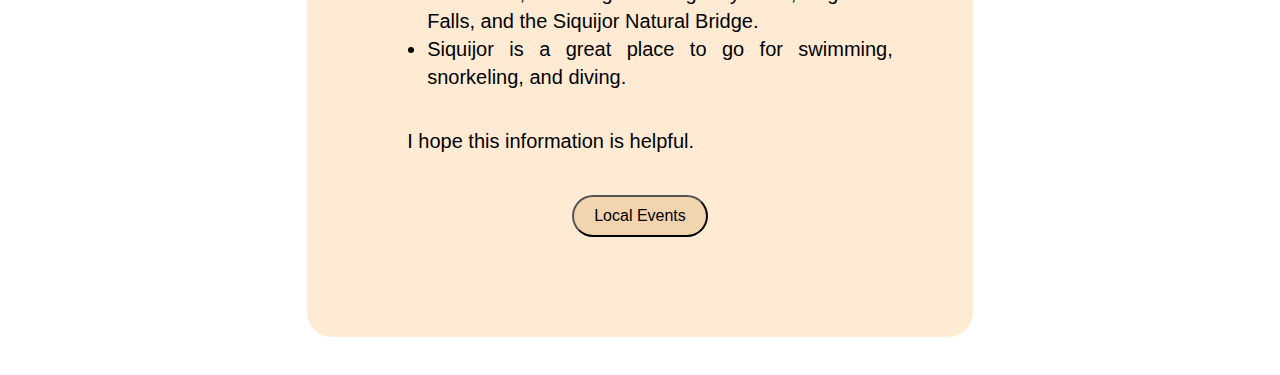
<file: Siquijor.html>
<!DOCTYPE html>
<html lang="en">
<head>
    <meta charset="UTF-8">
    <meta name="viewport" content="width=device-width, initial-scale=1.0">
    <title>Siquijor</title>

<link rel="stylesheet" href="./CSS/pagesLocal.css">
</head>
<body class="Siquijor">
    <div class="Container">
        <div class="content">
            <h1>Siquijor</h1>
            <P>Siquijor is an island province in the Philippines, located in the Central Visayas region.
                It is known for its beautiful beaches, lush forests, and rich history.
                The Siquijor people are a warm and hospitable
                 group who are proud of their unique culture and traditions.</P>
            <h2>History</h2>
            <H3>Pre-colonial era</H3>
            <P>
                The Siquijor people are believed to have descended from the Austronesians who migrated to the Philippines from Southeast Asia around 2,000 years ago.
                The Siquijor people developed a unique culture that was influenced by the various groups of people who visited the island, including the Malays, Chinese, and Arabs.
                The Siquijor people were skilled farmers and fishermen, and they also developed a rich tradition of weaving and pottery
            <h2>Culture</h2>
            <p>Siquijor culture is a blend of indigenous, Spanish, and American influences. T
                he people are deeply religious and have a strong belief in the power of nature. 
                They are also known for their love of music and dance.</p>
            <h3>Siquijor Dance</h3>
                <img src="./Images/SiquijorCulture.jpg" alt="Siquijor Culture Dance">
                <p>Siquijor is also famous for its folklore and legends.
                    The island is said to be a place of enchantment,
                    and there are many stories of fairies, witches, and other magical creatures.</p>
            <h3>Siquijor Folklore</h3>
                <img src="./Images/SiquijorFolklore.jpg" alt="Siquijor Culture Dance">
            <h2>Etiquettes</h2>
            <p>
                When visiting Siquijor, it is important to be respectful of the local culture and traditions. Here are a few tips:
            </p>
                <ul>
                    <li>Dress modestly. Cover your shoulders and knees, and avoid wearing revealing clothing.</li>
                    <li>Be respectful of elders. Elders are held in high esteem in Siquijor culture, and it is important to treat them with respect.</li>
                    <li>Avoid pointing or using harsh language. Siquijor people are generally polite and respectful, and it is important to reciprocate this attitude.</li>
                    <li>Ask permission before taking photos. It is considered rude to take photos of people without their permission.</li>
                    <li>Do not touch people or their belongings without permission. Siquijor people are generally private, and it is important to respect their privacy.</li>
                    <li>Offer gifts. If you are invited to someone's home, it is polite to bring a gift of food or drink.</li>
                    <li>Be patient. Siquijor people are generally laid-back and relaxed, so don't expect things to happen quickly.</li>
                </ul>
            <p>
                By following these tips, you can help ensure that you have a positive and respectful experience when visiting Siquijor.
            </p>
            <h2>Additional Information</h2>
                <ul>
                    <li>The Siquijor people are a hospitable people, and they are always happy to welcome visitors to their island.</li>
                    <li>There are a number of festivals and celebrations that take place in Siquijor throughout the year.</li>
                    <li>The island is home to a number of stunning natural attractions, including Cambugahay Falls, Lugnason Falls, and the Siquijor Natural Bridge.</li>
                    <li>Siquijor is a great place to go for swimming, snorkeling, and diving.</li>
                </ul>
             <P>I hope this information is helpful.</P>
             <button id="toggleButton">Local Events</button>
        </div>
        <div class="content" id="calendarContainer">
            <h1 id="headCalendar">Local Date Events</h1>
            <div class="CalendarEvents">
                <h6 class="EventName">Healing Festival</h6>
                <h2 class="EventDate">Every April 30</h2>
                <p>Healing Festival - Experience the mystical Healing Festival on April 30th, known for traditional healing rituals.</p>
                <a class="SetDate" href="#">Set Plan</a>
            </div>
            <div class="CalendarEvents">
                <h6 class="EventName">Festival of the Enchanted Balete Tree</h6>
                <h2 class="EventDate">Every June 15</h2>
                <p>Festival of the Enchanted Balete Tree - Join the celebration near the famous Balete Tree on June 15th.</p>
                <a class="SetDate" href="#">Set Plan</a>
            </div>
            <div class="CalendarEvents">
                <h6 class="EventName">Salagdoong Beach Summer Fiesta</h6>
                <h2 class="EventDate">Every July 20-22</h2>
                <p>Salagdoong Beach Summer Fiesta - Enjoy the sun, sand, and festivities from July 20th to 22nd at Salagdoong Beach.</p>
                <a class="SetDate" href="#">Set Plan</a>
            </div>
        </div>
    </div>
    <script>
        document.addEventListener('DOMContentLoaded', function () {
            var toggleButton = document.getElementById('toggleButton');
            var calendarContainer = document.getElementById('calendarContainer');
            toggleButton.addEventListener('click', function () {
                if (calendarContainer.style.display === 'none' || calendarContainer.style.display === '') {
                    calendarContainer.style.display = 'block';
                } else {
                    calendarContainer.style.display = 'none';
                }
            });
        });
    </script>
    </div>
</body>
</html>
</file>
<file: CSS/pageStyles.css>
body {
    font-family: 'Arial', sans-serif;
    line-height: 2.0;
}

h1, h2, h3, h4, h5, h6, p {
    font-family: 'Arial', sans-serif;
}

footer {
    font-family: 'Arial', sans-serif;
}

nav {
    text-align: center;
    padding: 50px;
    background-color: rgba(89, 51, 2, 0.982);
    position: relative;

}


p {
    font-size: 20px;
}

#Logo {
    position: absolute;
    width: 100px;
    vertical-align: middle;
    margin-right: 40px;
    top: 20px;
    left: 60px;
    -webkit-filter: drop-shadow( 8px 0px 4px rgb(255, 0, 0));
    filter: drop-shadow( 8px 0px 4px rgb(255, 0, 0));
}

nav a {
    font-size: large;
    color: rgb(255, 255, 255);
    text-decoration: none;
    padding: 15px;
}

nav a:hover {
    font-size: larger;
    color: bisque;
    background-color: rgb(97, 59, 3);
    font-weight: bolder;
    border-radius: 30px;
    text-shadow: 2px 5px 4px rgb(0, 0, 0);
}

#locallist {
    text-align: center;
    font-size: 25px;
    width: 300px;
    height: 30px;
    border-radius: 20px;
}

.choose {
    margin-bottom: 10px;
    color: bisque;
    font-size: 30px;
    font-weight: bolder;
    text-shadow: 0px 0px 4px rgb(255, 235, 235)
}

#Login, #SignUP {
    position:absolute;
    vertical-align: middle;
}

 #Login {
    margin-left: 40px;
    display: inline-block;
    padding: 10px 20px;
    color:black;
    background-color: #fffefe;
    text-decoration: none;
    border-radius: 50px;
    font-weight: lighter;
    right: 115px;
}

#Login:hover {
    font-size: large;
    margin-left: 40px;
    display: inline-block;
    padding: 10px 20px;
    color:rgb(255, 255, 255);
    background-color:  rgb(97, 59, 3);
    text-decoration: none;
    border-radius: 50px;
    font-weight: bold;
    right: 115px;
}

#SignUP {
    font-size: large;
    display: inline-block;
    padding: 10px 10px;
    color:black;
    background-color: #fffefe;
    text-decoration: none;
    border-radius: 50px;
    font-weight: lighter;
    right: 20px;
}

#SignUP:hover {
    display: inline-block;
    padding: 10px 10px;
    color:rgb(255, 255, 255);
    background-color:  rgb(97, 59, 3);
    text-decoration: none;
    border-radius: 50px;
    font-weight: bold;
    right: 20px;


}

#searchList {
    padding: 150px;
    color: rgb(97, 59, 3);
    text-align: center;
    background-image: url(../Images/main.jpg);
    background-repeat: no-repeat;
    background-size: cover;
    display: flex;
    flex-direction: column;
    align-items: center;
    justify-content: center;
    text-align: center;
}

#Primarylogo{
    width: 400px;
    margin-bottom: 40px;
    vertical-align: middle;
}

#searchbar {
    padding: 40px;
    border-radius: 50px;
    background-color: rgba(50, 39, 27, 0.5);
    box-shadow: 0px 0px 10px rgba(0, 0, 0, 1.0);
}

body {
    background-color: #290202;
}

main {
    text-align: center;
    justify-content: center;
    margin: 60px;
    margin-top: 10px;
    padding: 20px;
    background-color: bisque;
    border-radius: 50px;
}

.column-container {
    display: flex;
    flex-direction: row;
}

.column {
    flex: 1;
    margin-right: 2px;
    padding: 20px;
    border: 1px solid #ccc;
    border-radius: 8px;
    box-sizing: border-box;
}

.column img {
    max-width: 100%;
    height: auto;
    border-radius: 4px;
}

h3 {
    margin-top: 10px;
}

footer {
    background-color: rgba(89, 51, 2, 0.982);
    color: white;
    text-align: center;
    padding: 20px;
}

.footer-content {
    display: flex;
    justify-content: space-around;
}

.contact-info,
.social-media {
    flex-wrap: nowrap;
}

.contact-info h4,
.social-media h4 {
    margin-bottom: 10px;
    display: flex;
}

.social-media a {
    margin-left: 14px;
    color: white;
    text-decoration: none;
    display: flex;
    margin-bottom: 5px;
}

.social-media img {
    width: 40px;
    height: auto;
    vertical-align: middle;
    margin-right: 10px;
}

.copyright {
    margin-top: 20px;
}

.overlay {
    display: none;
    position: fixed;
    top: 0;
    left: 0;
    width: 100%;
    height: 100%;
    background: rgba(0, 0, 0, 0.5);
    display: flex;
    align-items: center;
    justify-content: center;
    z-index: 1;
  }


  .login-container {
    background: #fff;
    padding: 20px;
    text-align: center;
    -webkit-border-radius: 15px;
    -moz-border-radius: 15px;
    -ms-border-radius: 15px;
    -o-border-radius: 15px;
    border-radius: 15px;
}

  .close-btn {
    cursor: pointer;
    position: absolute;
    top: 10px;
    right: 10px;
    font-size: 20px;
    color: rgb(255, 255, 255);
  }

  label{
    font-weight: bold;
  }

  #username, #password, button {
    margin: 10px 0;
    padding: 10px;
    width: 90%;
    border-radius: 5px;
    font-size: 16px;
  }

  #username, #password {
    padding: 10px;
  }

  button {
    background-color: rgb(97, 59, 3);
    color: #fff;
    cursor: pointer;
    font-weight: bold;
    -webkit-border-radius: 25px;
    -moz-border-radius: 25px;
    -ms-border-radius: 25px;
    -o-border-radius: 25px;
    border-radius: 25px;
}

.google-login-button,
  .facebook-login-button {
    display: inline-block;
    padding: 10px;
    background-size: 20px 20px;
    background-repeat: no-repeat;
    background-position: 10px center;
    color: #fff;
    cursor: pointer;
    font-weight: bold;
    border: 1px solid black;
  }

  .google {
    color: black;
  }

  .google-login-button {
    background-image: url('../Images/google.png');
    background-color: #ffffff;
  }

  .facebook-login-button {
    background-image: url('../Images/facebook.png');
    background-color: #3b5998;
  }

  #signupOverlay {
    display: none;
    position: fixed;
    top: 0;
    left: 0;
    width: 100%;
    height: 100%;
    background: rgba(0, 0, 0, 0.5);
    display: flex;
    align-items: center;
    justify-content: center;
    z-index: 1;
}

.signup-container{
    background: #fff;
    padding: 40px;
    text-align: center;
    -webkit-border-radius: 15px;
    -moz-border-radius: 15px;
    -ms-border-radius: 15px;
    -o-border-radius: 15px;
    border-radius: 15px;
    max-height: 80vh;
    overflow-y: auto;
}

.close-btn {
    cursor: pointer;
    position: absolute;
    top: 10px;
    right: 10px;
    font-size: 20px;
    color: rgb(255, 255, 255);
}

label {
    font-weight: bold;
}

#fullName,
#email,
#newUsername,
#newPassword,
#confirmPassword,
button {
    margin: 10px 0;
    padding: 10px;
    width: 90%;
    border-radius: 5px;
    font-size: 16px;
}

#fullName,
#email,
#newUsername,
#newPassword,
#confirmPassword {
    padding: 10px;
}

button {
    background-color: rgb(97, 59, 3);
    color: #fff;
    cursor: pointer;
    font-weight: bold;
    -webkit-border-radius: 25px;
    -moz-border-radius: 25px;
    -ms-border-radius: 25px;
    -o-border-radius: 25px;
    border-radius: 25px;
}
</file>
<file: CSS/pagesLocal.css>
body {
    font-family: 'Arial', sans-serif;
    line-height: 1.4;
}

h1, h2, h3, h4, h5, h6, p {
    font-family: 'Arial', sans-serif;
}

ul, li {
    font-family: 'Arial', sans-serif;
}

p {
    text-indent: 20px;
}

.Batanes {
    display: flex;
    background-image: url('../Images/Batanes.jpg');
    background-repeat: no-repeat;
    background-size: cover;
    background-attachment: fixed;
    align-items: center;
    justify-content: center;
}

.Ifugao {
    display: flex;
    background-image: url('../Images/Ifugao.jpg');
    background-repeat: no-repeat;
    background-size: cover;
    background-attachment: fixed;
    align-items: center;
    justify-content: center;
}

.Siquijor {
    display: flex;
    background-image: url('../Images/Siquijor.jpg');
    background-repeat: no-repeat;
    background-size: cover;
    background-attachment: fixed;
    align-items: center;
    justify-content: center;
}

p, li{
    text-align: justify;
    font-size: 20px;
}

img {
    display: block;
    margin: 0 auto;
    width: 500px;
    border-radius: 20px;

}

#toggleButton {
    display: block;
    margin: 20px auto;
    padding: 10px 20px;
    background-color: rgba(237, 203, 161, 0.726);
    border-color: 0.5px solid #4c351f;
    font-size: 16px;
    cursor: pointer;
    transition: background-color 0.3s ease;
    -webkit-border-radius: 25px;
    -moz-border-radius: 25px;
    -ms-border-radius: 25px;
    -o-border-radius: 25px;
    border-radius: 25px;
}

#toggleButton:hover {
    background-color: #a37343;
}

#headCalendar{
    color: antiquewhite;
    background-color: #4c351f;
    padding: 10px;
    padding-left: 30px;
    -webkit-border-radius: 25px;
    -moz-border-radius: 25px;
    -ms-border-radius: 25px;
    -o-border-radius: 25px;
    border-radius: 25px;
    box-shadow:0px 0px 10px rgba(0, 0, 0, 1.0);
}

#calendarContainer{
    display: none;
    background-color: rgba(240, 255, 255, 0.312);
}

.content, .CalendarEvents {
    display: flex;
    flex-direction: column;
    width: 40%;
    margin: 30px auto;
    padding: 80px;
    background-color: rgba(255, 228, 196, 0.726);
    text-align: left;
    -webkit-border-radius: 25px;
    -moz-border-radius: 25px;
    -ms-border-radius: 25px;
    -o-border-radius: 25px;
    border-radius: 25px;
}

.CalendarEvents {
    width: 70%;
    padding: 30px;
}

h3 {
    text-align: center;
}

.EventName {
    font-size: 24px;
    font-weight: bold;
    margin-bottom: 10px;
}

.EventDate {
    text-align: center;
    font-weight: bolder;
    font-size: 18px;
    margin-bottom: 10px;
}

.EventImage {
    width: 100%;
    height: 200px;
    margin-bottom: 10px;
}

.SetDate {
   text-decoration: none;
   background-color: rgba(255, 228, 196, 0.726);
   color: #000000;
   font-size: 16px;
   padding: 10px 20px;
   border: 0.5px solid #4c351f;
   -webkit-border-radius: 25px;
   -moz-border-radius: 25px;
   -ms-border-radius: 25px;
   -o-border-radius: 25px;
   border-radius: 25px;
}
   .SetDate:hover{
    background-color: #a37343;
}
</file>
